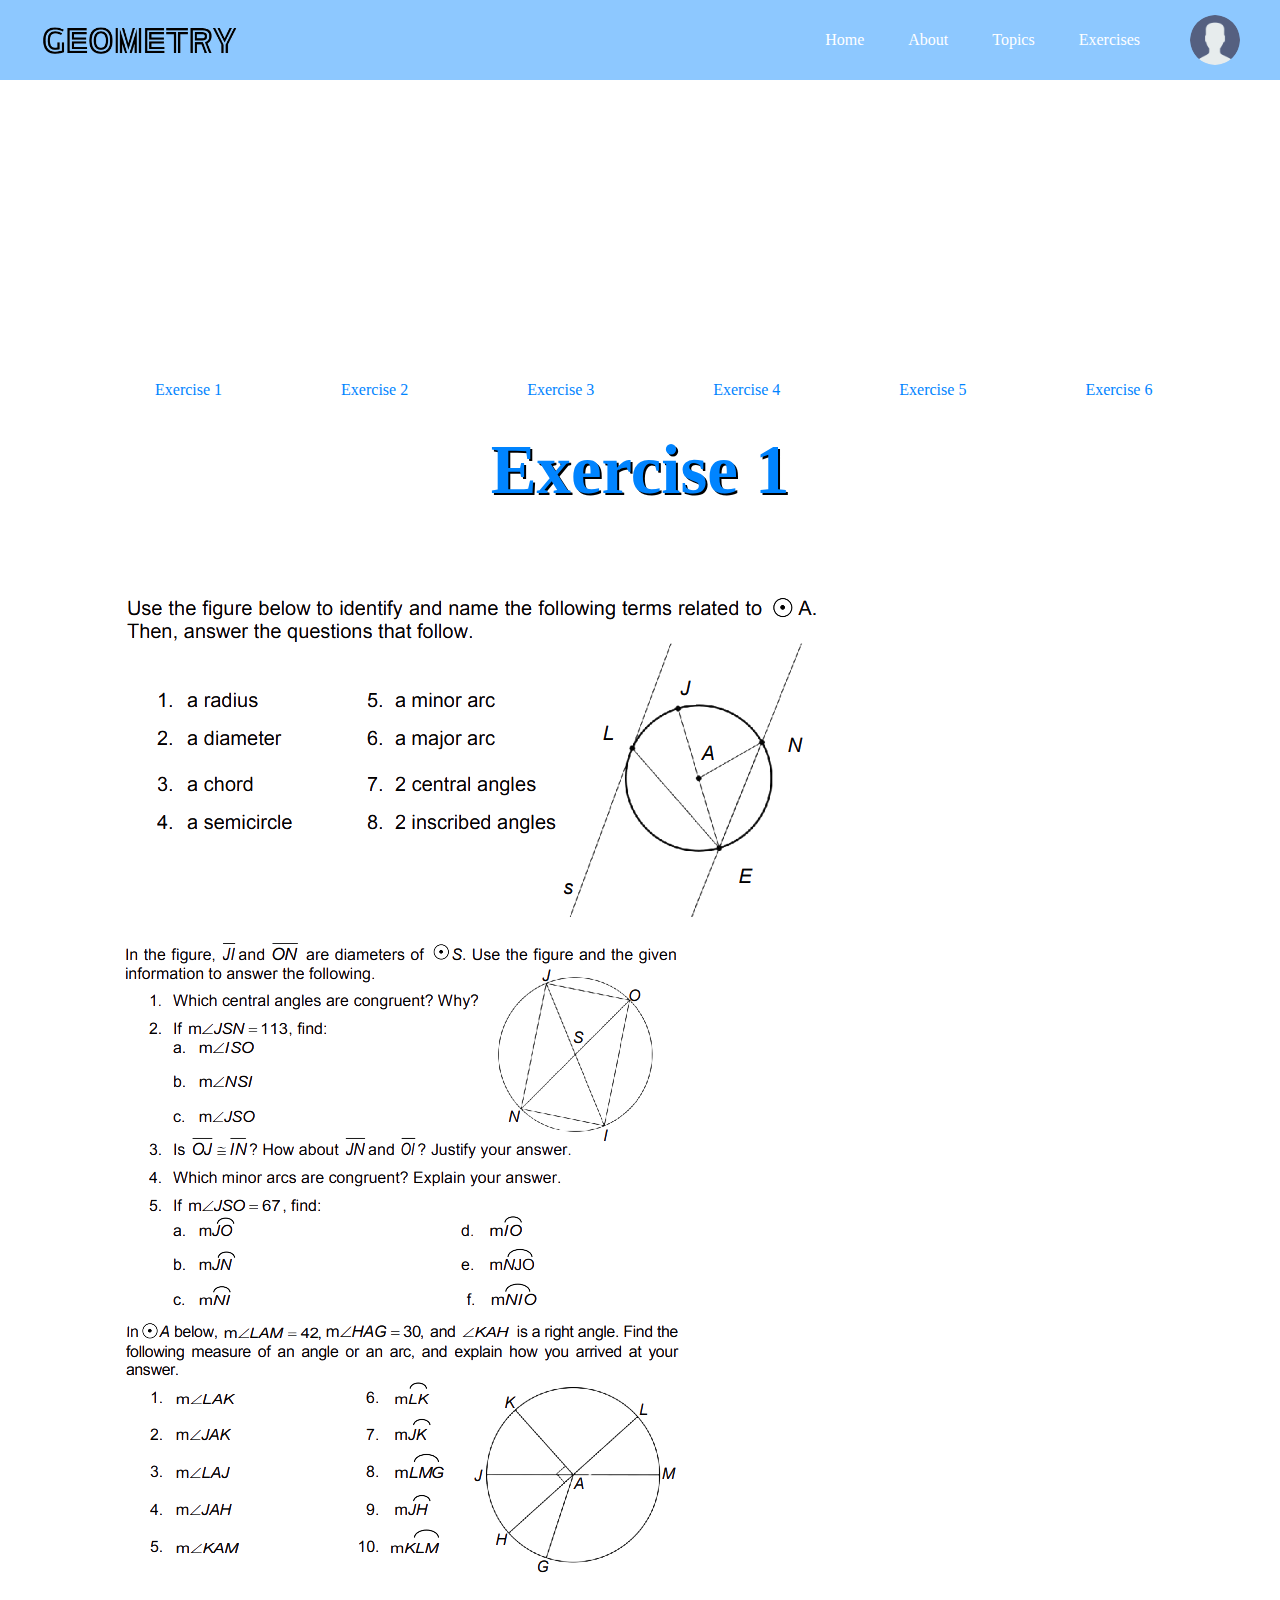
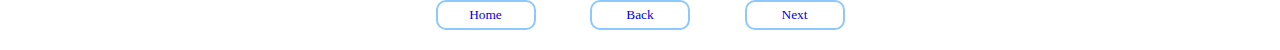
<file: exercise1.html>
<!DOCTYPE html>
<html lang="en">
<head>
    <meta charset="UTF-8">
    <meta name="viewport" content="width=device-width, initial-scale=1.0">
    <title>Exercise 1</title>
    <link rel="icon" href="topic.png">
    <link rel="stylesheet" href="exercise_style.css">
</head>
<body>
    <header>
        <div class="hero">
            <div class="nav">
                <img src="logo_icon.png" class="logo">
                <ul>
                    <li><a href="index.html">Home</a></li>
                    <li><a href="index.html">About</a></li>
                    <li><a href="topic1.html">Topics</a></li>
                    <li><a href="exercise1.html">Exercises</a></li>
                </ul>
                
                <img src="user.png" class="user-pic" onclick="toggleMenu()">

            <div class="sub-menu-wrap" id="subMenu">
                <div class="sub-menu">
                    <div class="user-profile">
                        <img src="user.png">
                        <h3>PMJ</h3>
                    </div>
                    <hr>
                    <a href="#" class="sub-menu-link">
                        <img src="user.png">
                        <p>Edit Profile</p>
                        <span>></span>
                    </a>
                    <a href="#" class="sub-menu-link">
                        <img src="settings.png">
                        <p>Settings</p>
                        <span>></span>
                    </a>
                    <a href="index.html" class="sub-menu-link">
                        <img src="logout.png">
                        <p>Logout</p>
                        <span>></span>
                    </a>
                </div>
            </div>
            </div>
            <hr>
        </div>
    </header>
    <div class="nav2">
        <nav class="navi">
            <ul>
                <li><a href="exercise1.html">Exercise 1</a></li>
                <li><a href="exercise2.html">Exercise 2</a></li>
                <li><a href="exercise3.html">Exercise 3</a></li>
                <li><a href="exercise4.html">Exercise 4</a></li>
                <li><a href="exercise5.html">Exercise 5</a></li>
                <li><a href="exercise6.html">Exercise 6</a></li>
            </ul>
        </nav>
    </div>
    <div class="topic_title">
        <div class="container">
            <div class="topichead">
                <h1 class="button">Exercise 1</h1>
            </div>
        </div>
    </div>
    <div class="exercise-one">
        <div class="container">
            <div class="exercise-one_text">
                <img src="part1.png" alt="">
                <img src="prt2.png" alt="">
                <img src="part3.png" alt="">
            </div>
        </div>
    </div>
    <p class="p1">
        <button><a href="home.html">Home</a></button>
        <button><a href="topic6.html">Back</a></button>
        <button><a href="exercise2.html">Next</a></button>
    </p>

    <script>
        let subMenu = document.getElementById("subMenu");
        function toggleMenu() {
            subMenu.classList.toggle("open-menu");
        }
    </script>
    <script>
        const button = document.querySelector(".button");
        button.addEventListener("click", (e) => {
            e.preventDefault();
            button.classList.add("animate");

            setTimeout(() => {
                button.classList.remove("animate");
            },600)
        });
    </script>
</body>
</html>
</file>
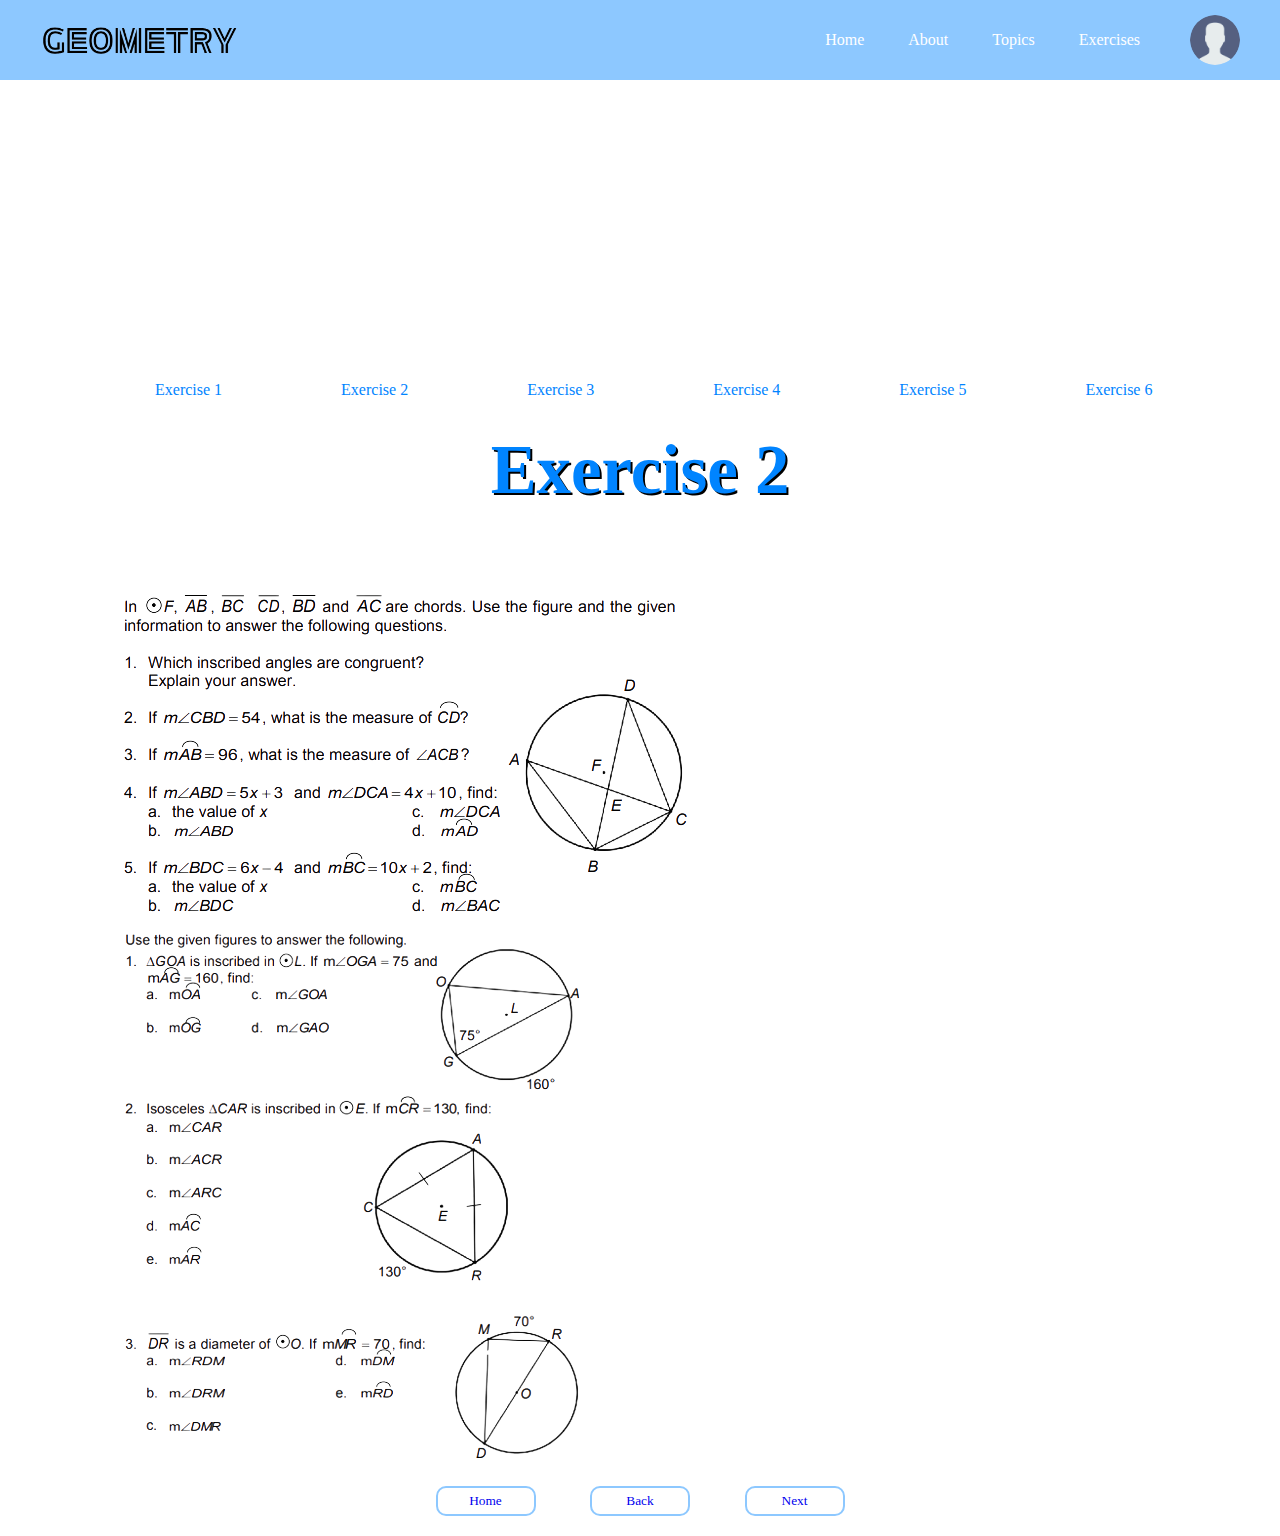
<file: exercise2.html>
<!DOCTYPE html>
<html lang="en">
<head>
    <meta charset="UTF-8">
    <meta name="viewport" content="width=device-width, initial-scale=1.0">
    <title>Exercise 2</title>
    <link rel="icon" href="topic.png">
    <link rel="stylesheet" href="exercise_style.css">
</head>
<body>
    <header>
        <div class="hero">
            <div class="nav">
                <img src="logo_icon.png" class="logo">
                <ul>
                    <li><a href="home.html">Home</a></li>
                    <li><a href="home.html">About</a></li>
                    <li><a href="topic1.html">Topics</a></li>
                    <li><a href="exercise1.html">Exercises</a></li>
                </ul>
                
                <img src="user.png" class="user-pic" onclick="toggleMenu()">

            <div class="sub-menu-wrap" id="subMenu">
                <div class="sub-menu">
                    <div class="user-profile">
                        <img src="user.png">
                        <h3>PMJ</h3>
                    </div>
                    <hr>
                    <a href="#" class="sub-menu-link">
                        <img src="user.png">
                        <p>Edit Profile</p>
                        <span>></span>
                    </a>
                    <a href="#" class="sub-menu-link">
                        <img src="settings.png">
                        <p>Settings</p>
                        <span>></span>
                    </a>
                    <a href="index.html" class="sub-menu-link">
                        <img src="logout.png">
                        <p>Logout</p>
                        <span>></span>
                    </a>
                </div>
            </div>
            </div>
            <hr>
        </div>
    </header>
    <div class="nav2">
        <nav class="navi">
            <ul>
                <li><a href="exercise1.html">Exercise 1</a></li>
                <li><a href="exercise2.html">Exercise 2</a></li>
                <li><a href="exercise3.html">Exercise 3</a></li>
                <li><a href="exercise4.html">Exercise 4</a></li>
                <li><a href="exercise5.html">Exercise 5</a></li>
                <li><a href="exercise6.html">Exercise 6</a></li>
            </ul>
        </nav>
    </div>
    <div class="topic_title">
        <div class="container">
            <div class="topichead">
                <h1 class="button">Exercise 2</h1>
            </div>
        </div>
    </div>
    <div class="exercise-one">
        <div class="container">
            <div class="exercise-one_text">
                <img src="e2.1.png" alt="">
                <img src="e2.2.png" alt="">
            </div>
        </div>
    </div>
    <p class="p1">
        <button><a href="home.html">Home</a></button>
        <button><a href="exercise1.html">Back</a></button>
        <button><a href="exercise3.html">Next</a></button>
    </p>
    <script>
        const button = document.querySelector(".button");
        button.addEventListener("click", (e) => {
            e.preventDefault();
            button.classList.add("animate");

            setTimeout(() => {
                button.classList.remove("animate");
            },600)
        });
    </script>
    <script>
        let subMenu = document.getElementById("subMenu");
        function toggleMenu() {
            subMenu.classList.toggle("open-menu");
        }
    </script>
</body>
</html>
</file>
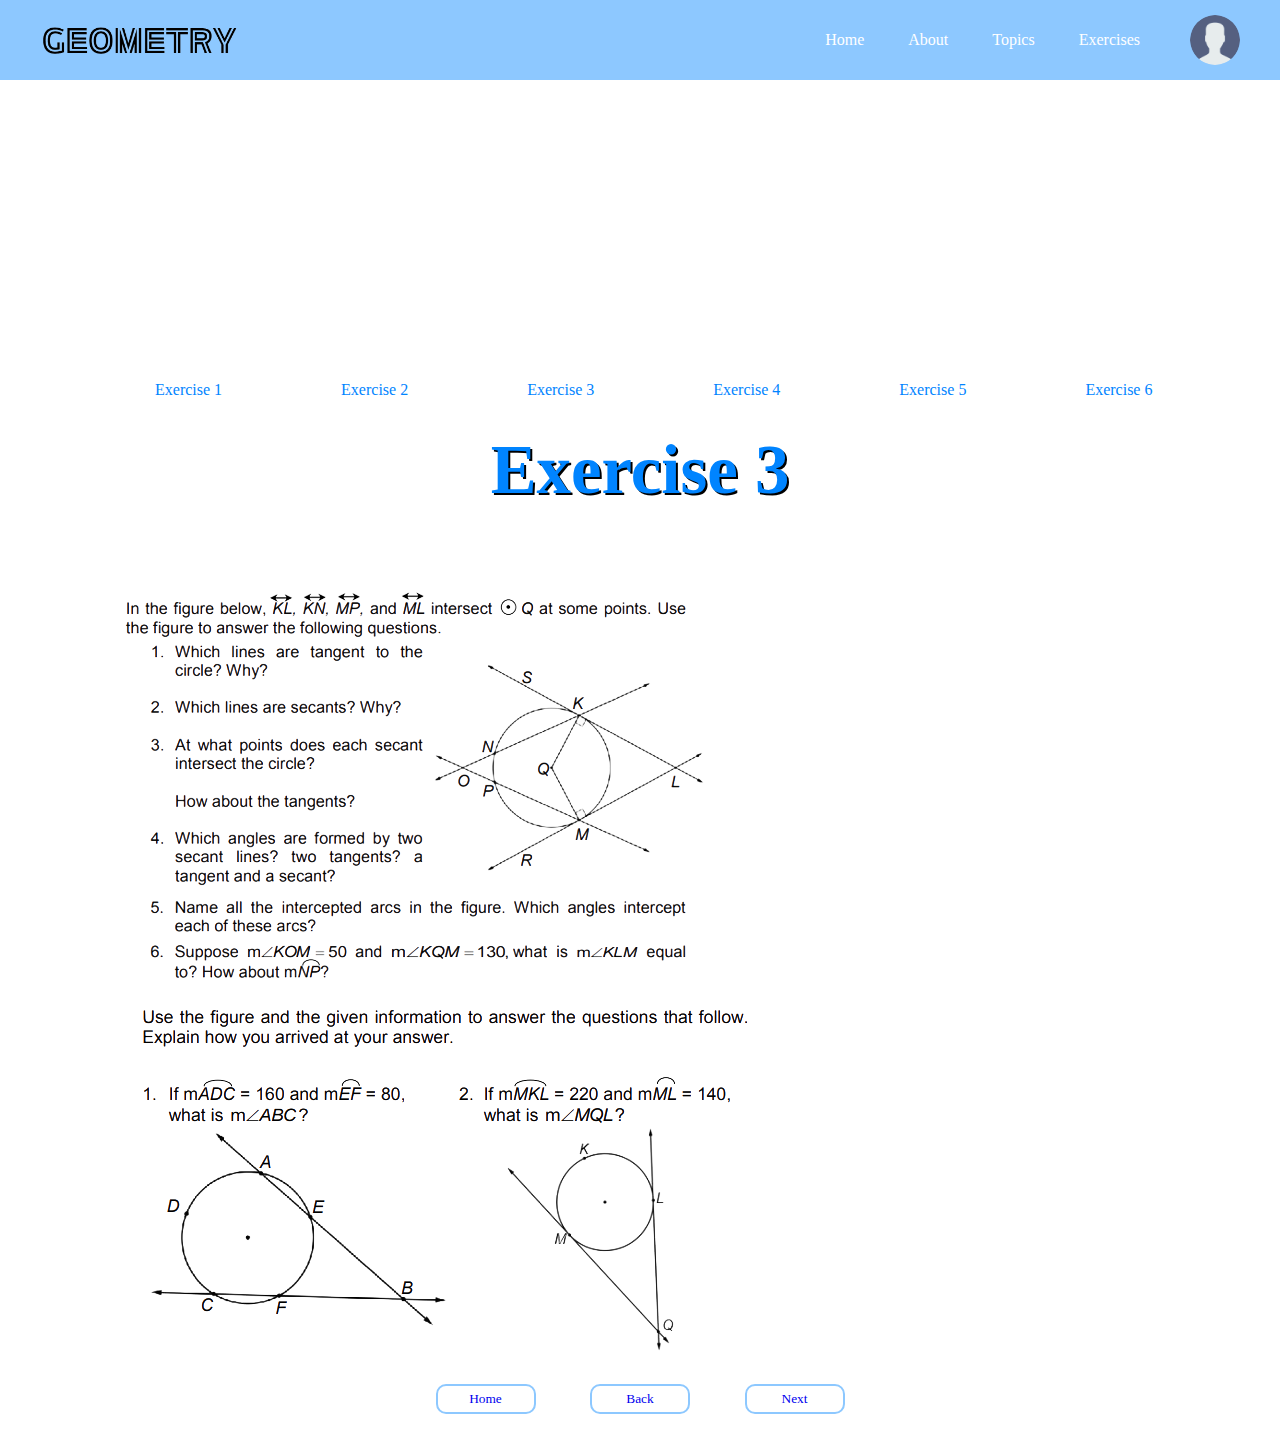
<file: exercise3.html>
<!DOCTYPE html>
<html lang="en">
<head>
    <meta charset="UTF-8">
    <meta name="viewport" content="width=device-width, initial-scale=1.0">
    <title>Exercise 3</title>
    <link rel="icon" href="topic.png">
    <link rel="stylesheet" href="exercise_style.css">
</head>
<body>
    <header>
        <div class="hero">
            <div class="nav">
                <img src="logo_icon.png" class="logo">
                <ul>
                    <li><a href="home.html">Home</a></li>
                    <li><a href="home.html">About</a></li>
                    <li><a href="topic1.html">Topics</a></li>
                    <li><a href="exercise1.html">Exercises</a></li>
                </ul>
                
                <img src="user.png" class="user-pic" onclick="toggleMenu()">

            <div class="sub-menu-wrap" id="subMenu">
                <div class="sub-menu">
                    <div class="user-profile">
                        <img src="user.png">
                        <h3>PMJ</h3>
                    </div>
                    <hr>
                    <a href="#" class="sub-menu-link">
                        <img src="user.png">
                        <p>Edit Profile</p>
                        <span>></span>
                    </a>
                    <a href="#" class="sub-menu-link">
                        <img src="settings.png">
                        <p>Settings</p>
                        <span>></span>
                    </a>
                    <a href="index.html" class="sub-menu-link">
                        <img src="logout.png">
                        <p>Logout</p>
                        <span>></span>
                    </a>
                </div>
            </div>
            </div>
            <hr>
        </div>
    </header>
    <div class="nav2">
        <nav class="navi">
            <ul>
                <li><a href="exercise1.html">Exercise 1</a></li>
                <li><a href="exercise2.html">Exercise 2</a></li>
                <li><a href="exercise3.html">Exercise 3</a></li>
                <li><a href="exercise4.html">Exercise 4</a></li>
                <li><a href="exercise5.html">Exercise 5</a></li>
                <li><a href="exercise6.html">Exercise 6</a></li>
            </ul>
        </nav>
    </div>
    <div class="topic_title">
        <div class="container">
            <div class="topichead">
                <h1 class="button">Exercise 3</h1>
            </div>
        </div>
    </div>
    <div class="exercise-one">
        <div class="container">
            <div class="exercise-one_text">
                <img src="e3.1.png" alt="">
                <img src="e3.2.png" alt="">
            </div>
        </div>
    </div>
    <p class="p1">
        <button><a href="home.html">Home</a></button>
        <button><a href="exercise2.html">Back</a></button>
        <button><a href="exercise4.html">Next</a></button>
    </p>
    <script>
        const button = document.querySelector(".button");
        button.addEventListener("click", (e) => {
            e.preventDefault();
            button.classList.add("animate");

            setTimeout(() => {
                button.classList.remove("animate");
            },600)
        });
    </script>
    <script>
        let subMenu = document.getElementById("subMenu");
        function toggleMenu() {
            subMenu.classList.toggle("open-menu");
        }
    </script>
</body>
</html>
</file>
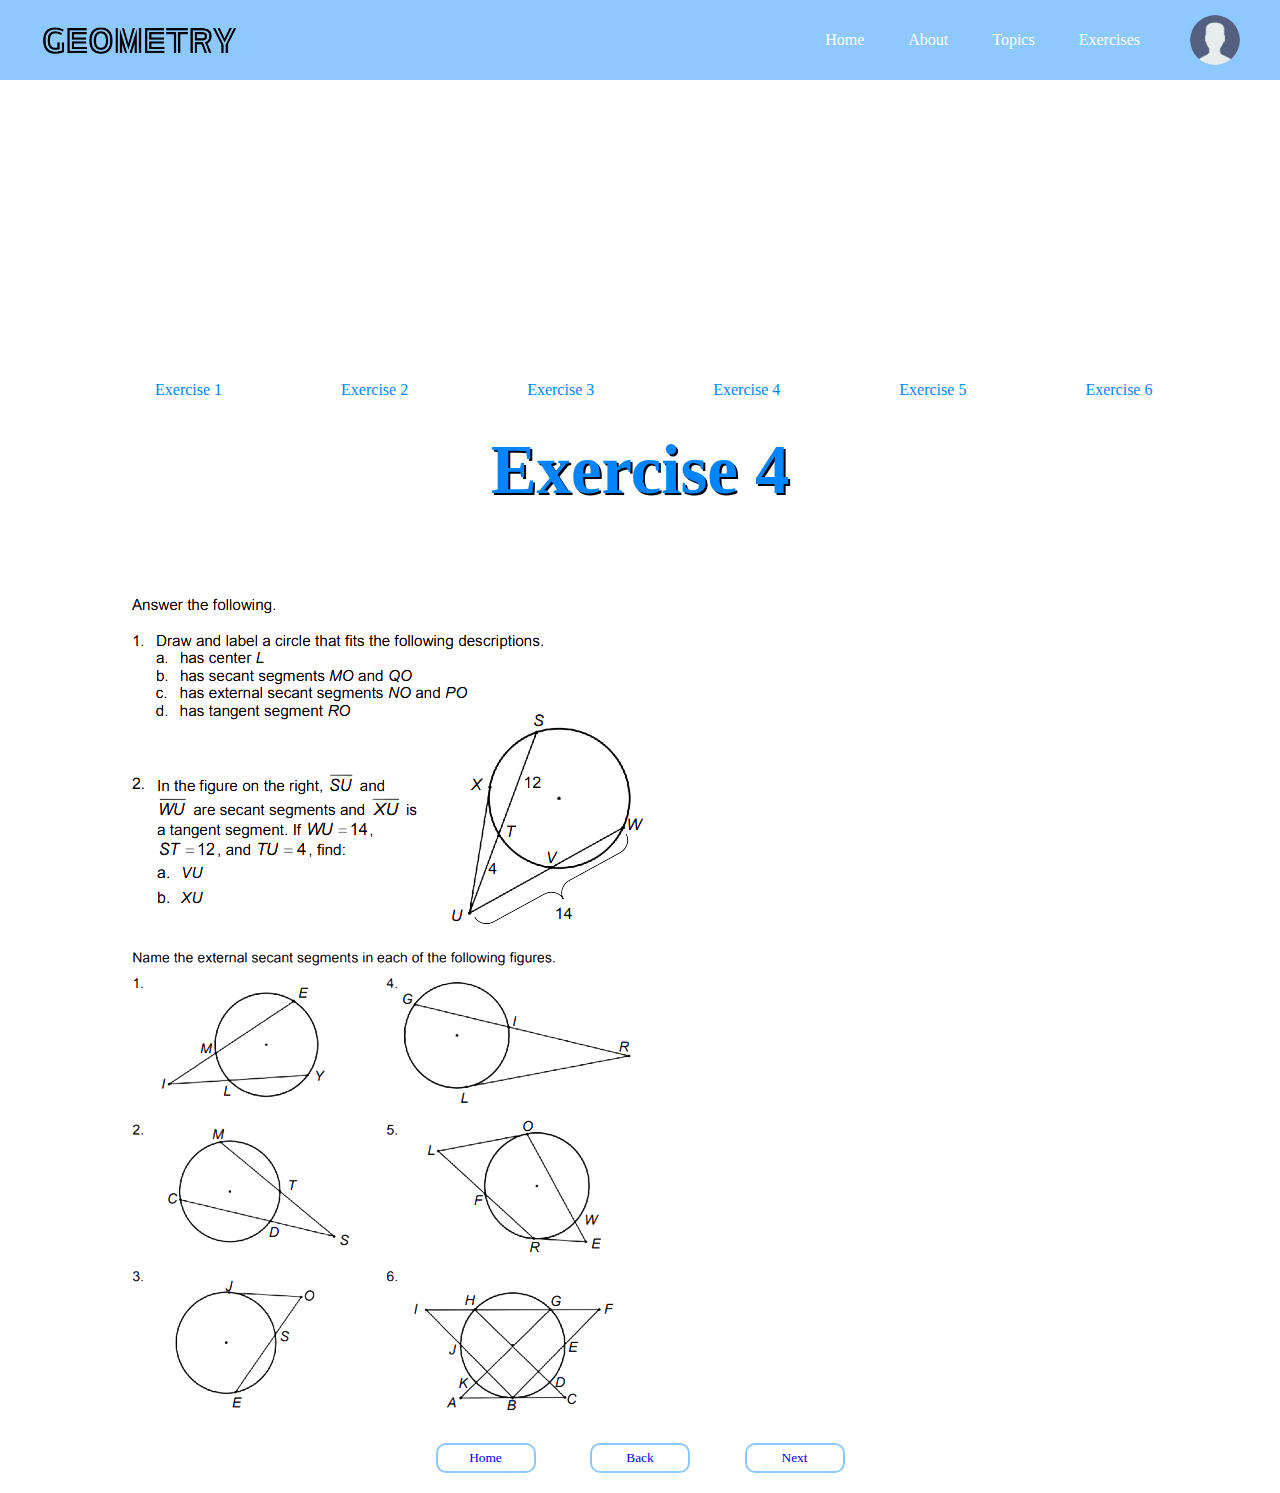
<file: exercise4.html>
<!DOCTYPE html>
<html lang="en">
<head>
    <meta charset="UTF-8">
    <meta name="viewport" content="width=device-width, initial-scale=1.0">
    <title>Exercise 4</title>
    <link rel="icon" href="topic.png">
    <link rel="stylesheet" href="exercise_style.css">
</head>
<body>
    <header>
        <div class="hero">
            <div class="nav">
                <img src="logo_icon.png" class="logo">
                <ul>
                    <li><a href="home.html">Home</a></li>
                    <li><a href="home.html">About</a></li>
                    <li><a href="topic1.html">Topics</a></li>
                    <li><a href="exercise1.html">Exercises</a></li>
                </ul>
                
                <img src="user.png" class="user-pic" onclick="toggleMenu()">

            <div class="sub-menu-wrap" id="subMenu">
                <div class="sub-menu">
                    <div class="user-profile">
                        <img src="user.png">
                        <h3>PMJ</h3>
                    </div>
                    <hr>
                    <a href="#" class="sub-menu-link">
                        <img src="user.png">
                        <p>Edit Profile</p>
                        <span>></span>
                    </a>
                    <a href="#" class="sub-menu-link">
                        <img src="settings.png">
                        <p>Settings</p>
                        <span>></span>
                    </a>
                    <a href="index.html" class="sub-menu-link">
                        <img src="logout.png">
                        <p>Logout</p>
                        <span>></span>
                    </a>
                </div>
            </div>
            </div>
            <hr>
        </div>
    </header>
    <div class="nav2">
        <nav class="navi">
            <ul>
                <li><a href="exercise1.html">Exercise 1</a></li>
                <li><a href="exercise2.html">Exercise 2</a></li>
                <li><a href="exercise3.html">Exercise 3</a></li>
                <li><a href="exercise4.html">Exercise 4</a></li>
                <li><a href="exercise5.html">Exercise 5</a></li>
                <li><a href="exercise6.html">Exercise 6</a></li>
            </ul>
        </nav>
    </div>
    <div class="topic_title">
        <div class="container">
            <div class="topichead">
                <h1 class="button">Exercise 4</h1>
            </div>
        </div>
    </div>
    <div class="exercise-one">
        <div class="container">
            <div class="exercise-one_text">
                <img src="e4.1.png" alt="">
                <img src="e4.2.png" alt="">
            </div>
        </div>
    </div>
    <p class="p1">
        <button><a href="home.html">Home</a></button>
        <button><a href="exercise3.html">Back</a></button>
        <button><a href="exercise5.html">Next</a></button>
    </p>
    <script>
        const button = document.querySelector(".button");
        button.addEventListener("click", (e) => {
            e.preventDefault();
            button.classList.add("animate");

            setTimeout(() => {
                button.classList.remove("animate");
            },600)
        });
    </script>
    <script>
        let subMenu = document.getElementById("subMenu");
        function toggleMenu() {
            subMenu.classList.toggle("open-menu");
        }
    </script>
</body>
</html>
</file>
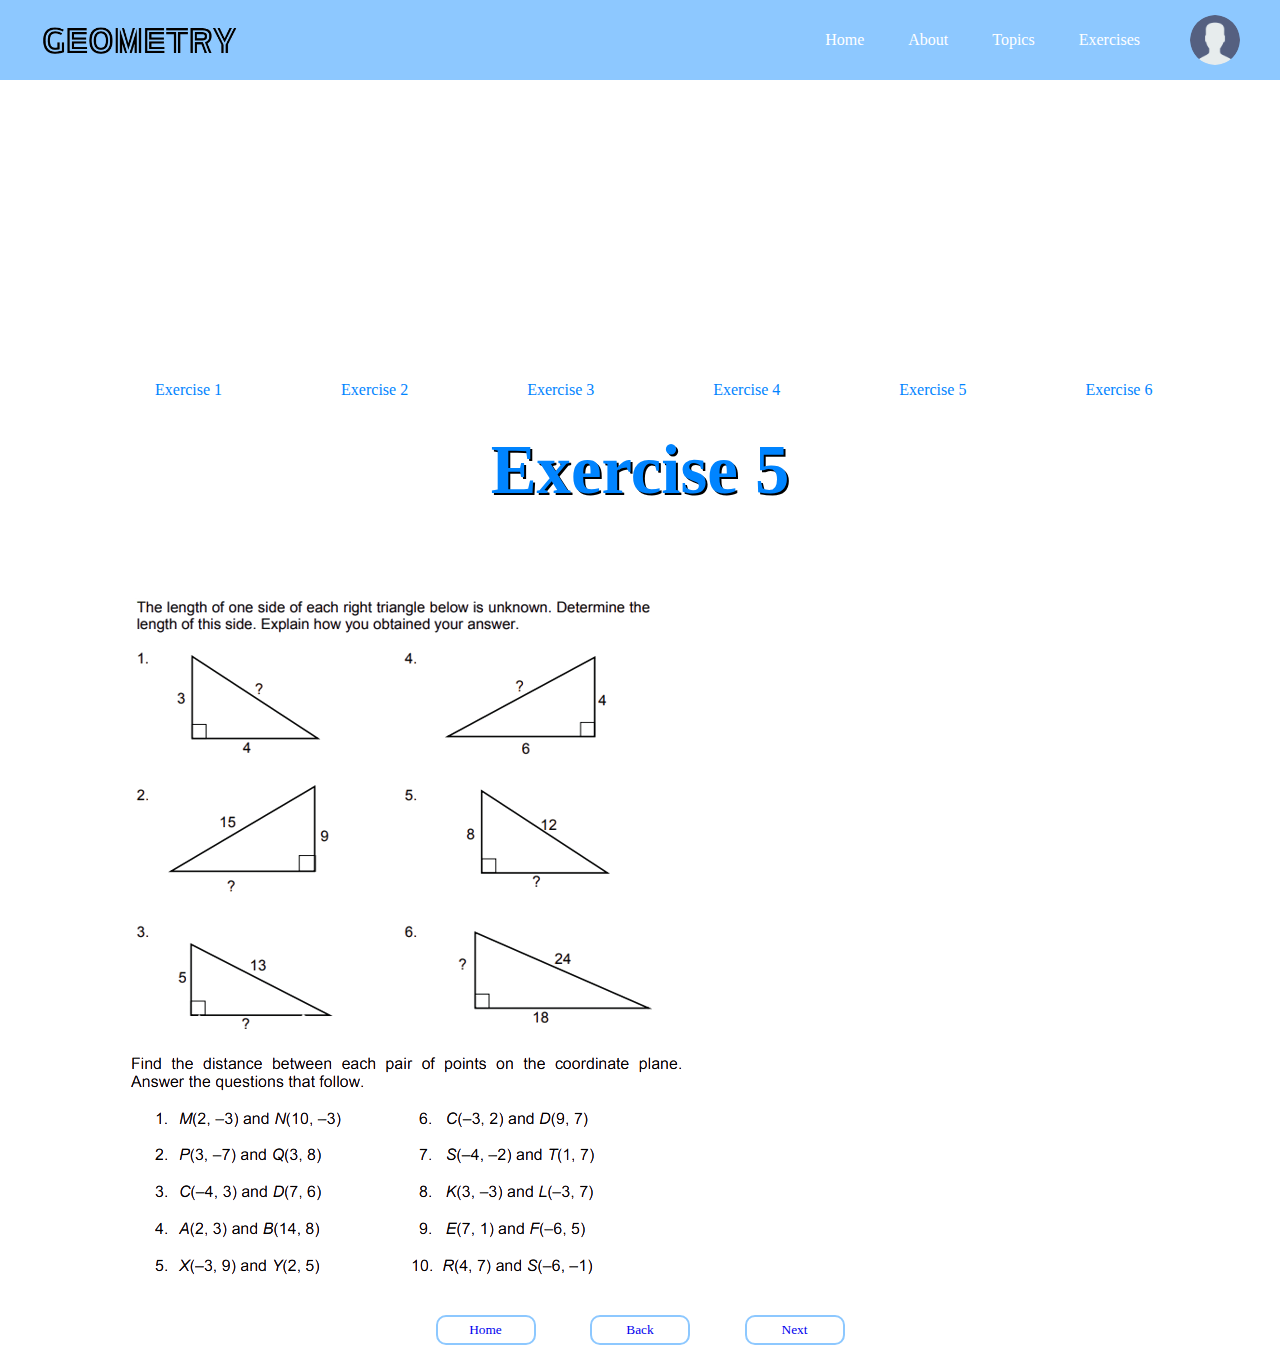
<file: exercise5.html>
<!DOCTYPE html>
<html lang="en">
<head>
    <meta charset="UTF-8">
    <meta name="viewport" content="width=device-width, initial-scale=1.0">
    <title>Exercise 5</title>
    <link rel="icon" href="topic.png">
    <link rel="stylesheet" href="exercise_style.css">
</head>
<body>
    <header>
        <div class="hero">
            <div class="nav">
                <img src="logo_icon.png" class="logo">
                <ul>
                    <li><a href="home.html">Home</a></li>
                    <li><a href="home.html">About</a></li>
                    <li><a href="topic1.html">Topics</a></li>
                    <li><a href="exercise1.html">Exercises</a></li>
                </ul>
                
                <img src="user.png" class="user-pic" onclick="toggleMenu()">

            <div class="sub-menu-wrap" id="subMenu">
                <div class="sub-menu">
                    <div class="user-profile">
                        <img src="user.png">
                        <h3>PMJ</h3>
                    </div>
                    <hr>
                    <a href="#" class="sub-menu-link">
                        <img src="user.png">
                        <p>Edit Profile</p>
                        <span>></span>
                    </a>
                    <a href="#" class="sub-menu-link">
                        <img src="settings.png">
                        <p>Settings</p>
                        <span>></span>
                    </a>
                    <a href="index.html" class="sub-menu-link">
                        <img src="logout.png">
                        <p>Logout</p>
                        <span>></span>
                    </a>
                </div>
            </div>
            </div>
            <hr>
        </div>
    </header>
    <div class="nav2">
        <nav class="navi">
            <ul>
                <li><a href="exercise1.html">Exercise 1</a></li>
                <li><a href="exercise2.html">Exercise 2</a></li>
                <li><a href="exercise3.html">Exercise 3</a></li>
                <li><a href="exercise4.html">Exercise 4</a></li>
                <li><a href="exercise5.html">Exercise 5</a></li>
                <li><a href="exercise6.html">Exercise 6</a></li>
            </ul>
        </nav>
    </div>
    <div class="topic_title">
        <div class="container">
            <div class="topichead">
                <h1 class="button">Exercise 5</h1>
            </div>
        </div>
    </div>
    <div class="exercise-one">
        <div class="container">
            <div class="exercise-one_text">
                <img src="e5.1.png" alt="">
                <img src="e5.2.png" alt="">
            </div>
        </div>
    </div>
    <p class="p1">
        <button><a href="home.html">Home</a></button>
        <button><a href="exercise4.html">Back</a></button>
        <button><a href="exercise6.html">Next</a></button>
    </p>
    <script>
        const button = document.querySelector(".button");
        button.addEventListener("click", (e) => {
            e.preventDefault();
            button.classList.add("animate");

            setTimeout(() => {
                button.classList.remove("animate");
            },600)
        });
    </script>
    <script>
        let subMenu = document.getElementById("subMenu");
        function toggleMenu() {
            subMenu.classList.toggle("open-menu");
        }
    </script>
</body>
</html>
</file>
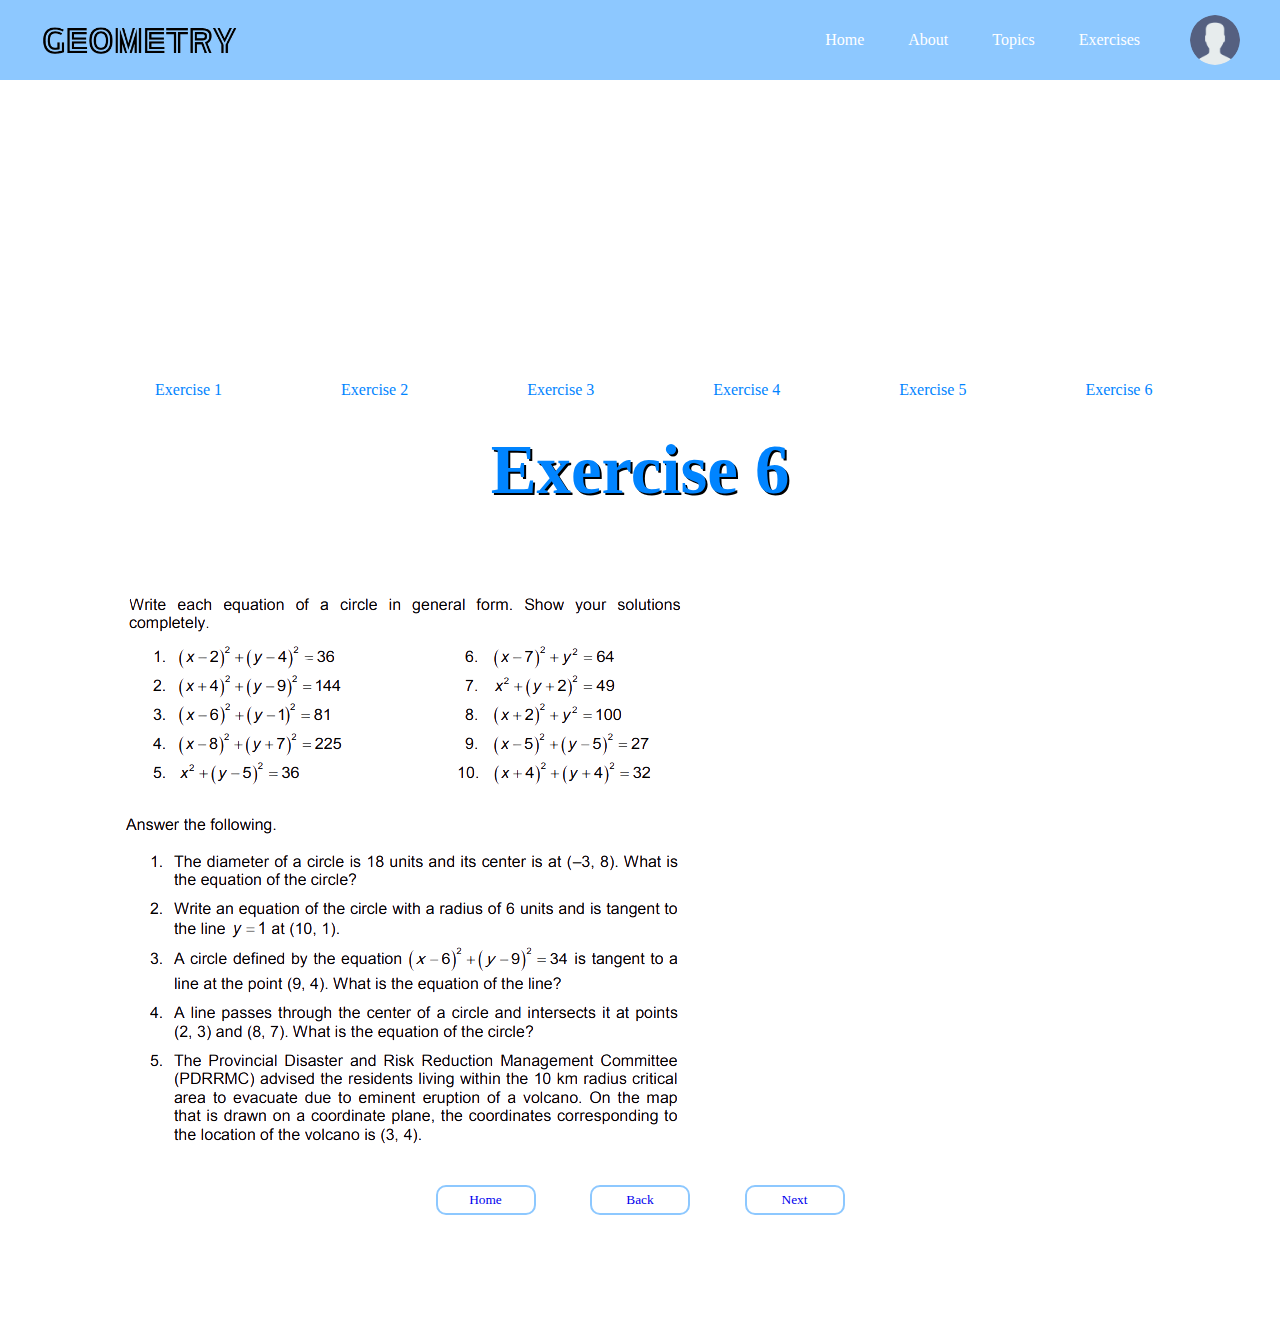
<file: exercise6.html>
<!DOCTYPE html>
<html lang="en">
<head>
    <meta charset="UTF-8">
    <meta name="viewport" content="width=device-width, initial-scale=1.0">
    <title>Exercise 6</title>
    <link rel="icon" href="topic.png">
    <link rel="stylesheet" href="exercise_style.css">
</head>
<body>
    <header>
        <div class="hero">
            <div class="nav">
                <img src="logo_icon.png" class="logo">
                <ul>
                    <li><a href="home.html">Home</a></li>
                    <li><a href="home.html">About</a></li>
                    <li><a href="topic1.html">Topics</a></li>
                    <li><a href="exercise1.html">Exercises</a></li>
                </ul>
                
                <img src="user.png" class="user-pic" onclick="toggleMenu()">

            <div class="sub-menu-wrap" id="subMenu">
                <div class="sub-menu">
                    <div class="user-profile">
                        <img src="user.png">
                        <h3>PMJ</h3>
                    </div>
                    <hr>
                    <a href="#" class="sub-menu-link">
                        <img src="user.png">
                        <p>Edit Profile</p>
                        <span>></span>
                    </a>
                    <a href="#" class="sub-menu-link">
                        <img src="settings.png">
                        <p>Settings</p>
                        <span>></span>
                    </a>
                    <a href="index.html" class="sub-menu-link">
                        <img src="logout.png">
                        <p>Logout</p>
                        <span>></span>
                    </a>
                </div>
            </div>
            </div>
            <hr>
        </div>
    </header>
    <div class="nav2">
        <nav class="navi">
            <ul>
                <li><a href="exercise1.html">Exercise 1</a></li>
                <li><a href="exercise2.html">Exercise 2</a></li>
                <li><a href="exercise3.html">Exercise 3</a></li>
                <li><a href="exercise4.html">Exercise 4</a></li>
                <li><a href="exercise5.html">Exercise 5</a></li>
                <li><a href="exercise6.html">Exercise 6</a></li>
            </ul>
        </nav>
    </div>
    <div class="topic_title">
        <div class="container">
            <div class="topichead">
                <h1 class="button">Exercise 6</h1>
            </div>
        </div>
    </div>
    <div class="exercise-one">
        <div class="container">
            <div class="exercise-one_text">
                <img src="e6.2.png" alt="">
                <img src="e6.3.png" alt="">
            </div>
        </div>
    </div>
    <p class="p1">
        <button><a href="home.html">Home</a></button>
        <button><a href="exercise5.html">Back</a></button>
        <button><a href="home.html">Next</a></button>
    </p>
    <script>
        const button = document.querySelector(".button");
        button.addEventListener("click", (e) => {
            e.preventDefault();
            button.classList.add("animate");

            setTimeout(() => {
                button.classList.remove("animate");
            },600)
        });
    </script>
    <script>
        let subMenu = document.getElementById("subMenu");
        function toggleMenu() {
            subMenu.classList.toggle("open-menu");
        }
    </script>
</body>
</html>
</file>
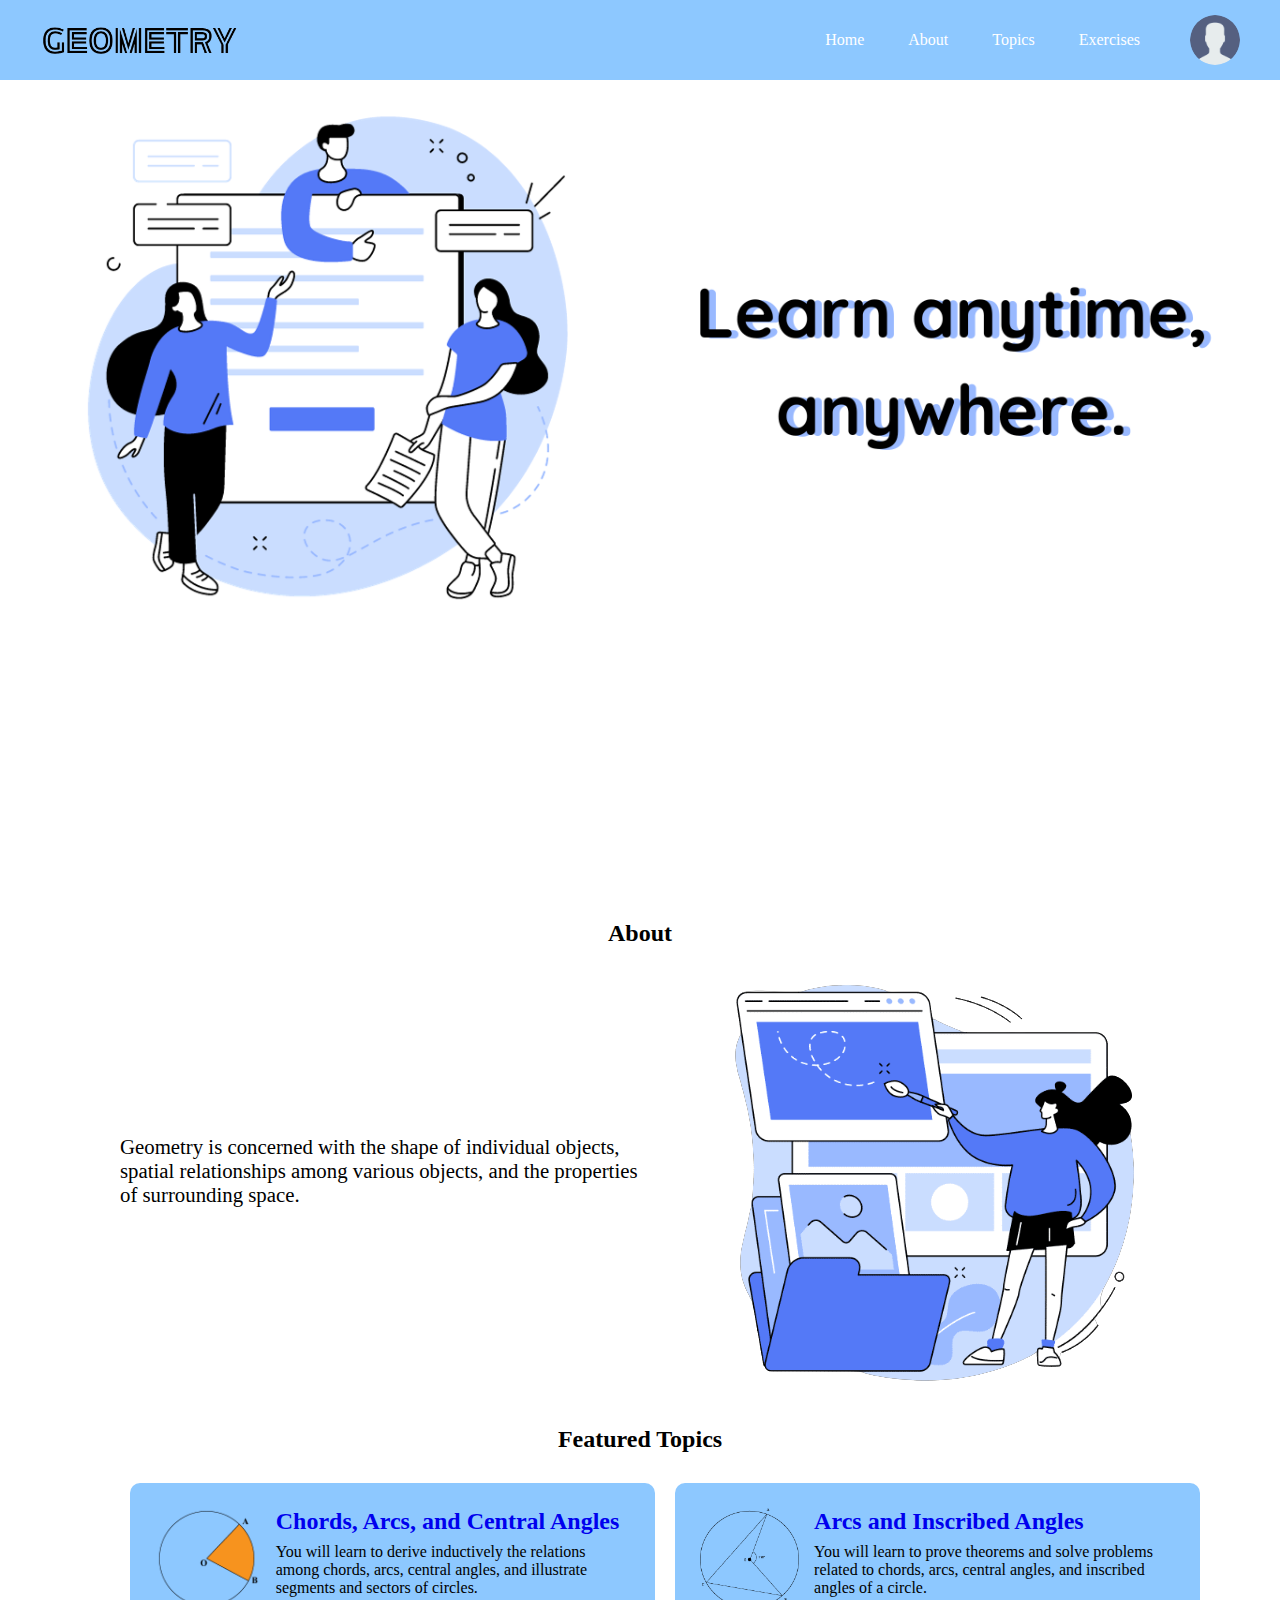
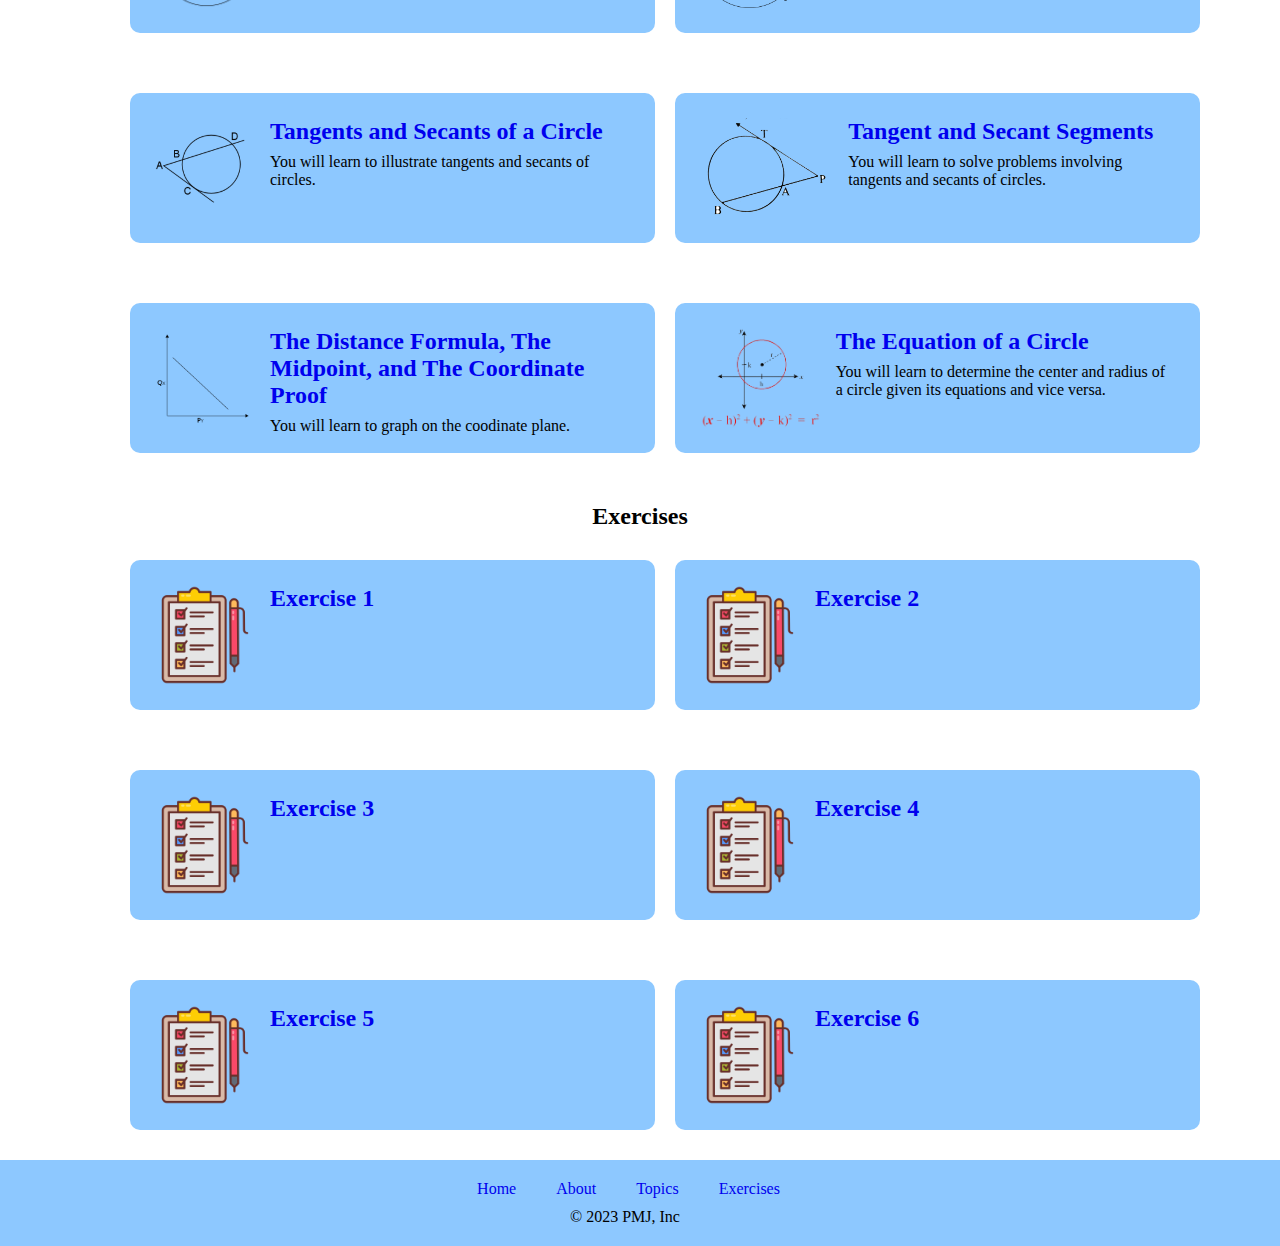
<file: home.html>
<!DOCTYPE html>
<html lang="en">
<head>
    <meta charset="UTF-8">
    <meta name="viewport" content="width=device-width, initial-scale=1.0">
    <title>Home</title>
    <link rel="stylesheet" href="home.css">
    <link rel="icon" href="topic.png">
</head>
<body>
    <div class="hero">
        <nav>
            <img src="logo_icon.png" class="logo">
            <ul>
                <li><a href="home.html">Home</a></li>
                <li><a href="#about">About</a></li>
                <li><a href="#topics">Topics</a></li>
                <li><a href="#exercises">Exercises</a></li>
            </ul>
            <img src="user.png" class="user-pic" onclick="toggleMenu()">

            <div class="sub-menu-wrap" id="subMenu">
                <div class="sub-menu">
                    <div class="user-profile">
                        <img src="user.png">
                        <h3>PMJ</h3>
                    </div>
                    <hr>
                    <a href="#" class="sub-menu-link">
                        <img src="user.png">
                        <p>Edit Profile</p>
                        <span>></span>
                    </a>
                    <a href="#" class="sub-menu-link">
                        <img src="settings.png">
                        <p>Settings</p>
                        <span>></span>
                    </a>
                    <a href="index.html" class="sub-menu-link">
                        <img src="logout.png">
                        <p>Logout</p>
                        <span>></span>
                    </a>
                </div>
            </div>
        </nav>
        <img src="hero.png" class="body">
    </div>
    <div class="about">
        <h2 id="about">About</h2>
        <div class="container">
            <div class="about-text">
                <p>Geometry is concerned with the shape of individual objects, spatial relationships among various objects, and the properties of surrounding space.</p>
            </div>
            <img src="about.png" alt="">
        </div>
    </div>
    <div class="topic-section">
        <h2 id="topics">Featured Topics</h2>
        <div class="container">
            <div class="topic-list">
                <div class="topic-item">
                    <img src="central.png" alt="">
                    <h3><a href="topic1.html">Chords, Arcs, and Central Angles</a></h3>
                    <p>You will learn to derive inductively the relations among chords, arcs, central angles, and illustrate segments and sectors of circles.</p>
                </div>
                <div class="topic-item">
                    <img src="inscribed.png" alt="">
                    <h3 class="arcs"><a href="topic2.html">Arcs and Inscribed Angles</a></h3>
                    <p>You will learn to prove theorems and solve problems related to chords, arcs, central angles, and inscribed angles of a circle.</p>
                </div>
            </div>
        </div>
        <div class="container">
            <div class="topic-list">
                <div class="topic-item">
                    <img src="tansec.png" alt="">
                    <h3><a href="topic3.html">Tangents and Secants of a Circle</a></h3>
                    <p>You will learn to illustrate tangents and secants of circles.</p>
                </div>
                <div class="topic-item">
                    <img src="segment.png" alt="">
                    <h3><a href="topic4.html">Tangent and Secant Segments</a></h3>
                    <p>You will learn to solve problems involving tangents and secants of circles.</p>
                </div>
            </div>
        </div>
        <div class="container">
            <div class="topic-list">
                <div class="topic-item">
                    <img src="coor.png" alt="">
                    <h3><a href="topic5.html">The Distance Formula, The Midpoint, and The Coordinate Proof</a></h3>
                    <p>You will learn to graph on the coodinate plane.</p>
                </div>
                <div class="topic-item">
                    <img src="equation.png" alt="">
                    <h3><a href="topic6.html">The Equation of a Circle</a></h3>
                    <p>You will learn to determine the center and radius of a circle given its equations and vice versa.</p>
                </div>
            </div>
        </div>
    </div>
    <div class="exercise-section">
        <h2 id="exercises">Exercises</h2>
        <div class="container">
            <div class="exercise-list">
                <div class="exercise-item">
                    <img src="exercise.png" alt="">
                    <h3><a href="exercise1.html">Exercise 1</a></h3>
                </div>
                <div class="exercise-item">
                    <img src="exercise.png" alt="">
                    <h3><a href="exercise2.html">Exercise 2</a></h3>
                </div>
            </div>
        </div>
        <div class="container">
            <div class="exercise-list">
                <div class="exercise-item">
                    <img src="exercise.png" alt="">
                    <h3><a href="exercise3.html">Exercise 3</a></h3>
                </div>
                <div class="exercise-item">
                    <img src="exercise.png" alt="">
                    <h3><a href="exercise4.html">Exercise 4</a></h3>
                </div>
            </div>
        </div>
        <div class="container">
            <div class="exercise-list">
                <div class="exercise-item">
                    <img src="exercise.png" alt="">
                    <h3><a href="exercise5.html">Exercise 5</a></h3>
                </div>
                <div class="exercise-item">
                    <img src="exercise.png" alt="">
                    <h3><a href="exercise6.html">Exercise 6</a></h3>
                </div>
            </div>
        </div>
    </div>
    <div class="nav">
        <div class="container">
            <footer class="foot">
                <ul>
                    <li><a href="index.html">Home</a></li>
                    <li><a href="#about">About</a></li>
                    <li><a href="#topics">Topics</a></li>
                    <li><a href="#exercises">Exercises</a></li>
                </ul>
              <p>&copy; 2023 PMJ, Inc</p>
            </footer>
          </div>
    </div>

    
    <script>
        let subMenu = document.getElementById("subMenu");
        function toggleMenu() {
            subMenu.classList.toggle("open-menu");
        }
    </script>
</body>
</html>
</file>
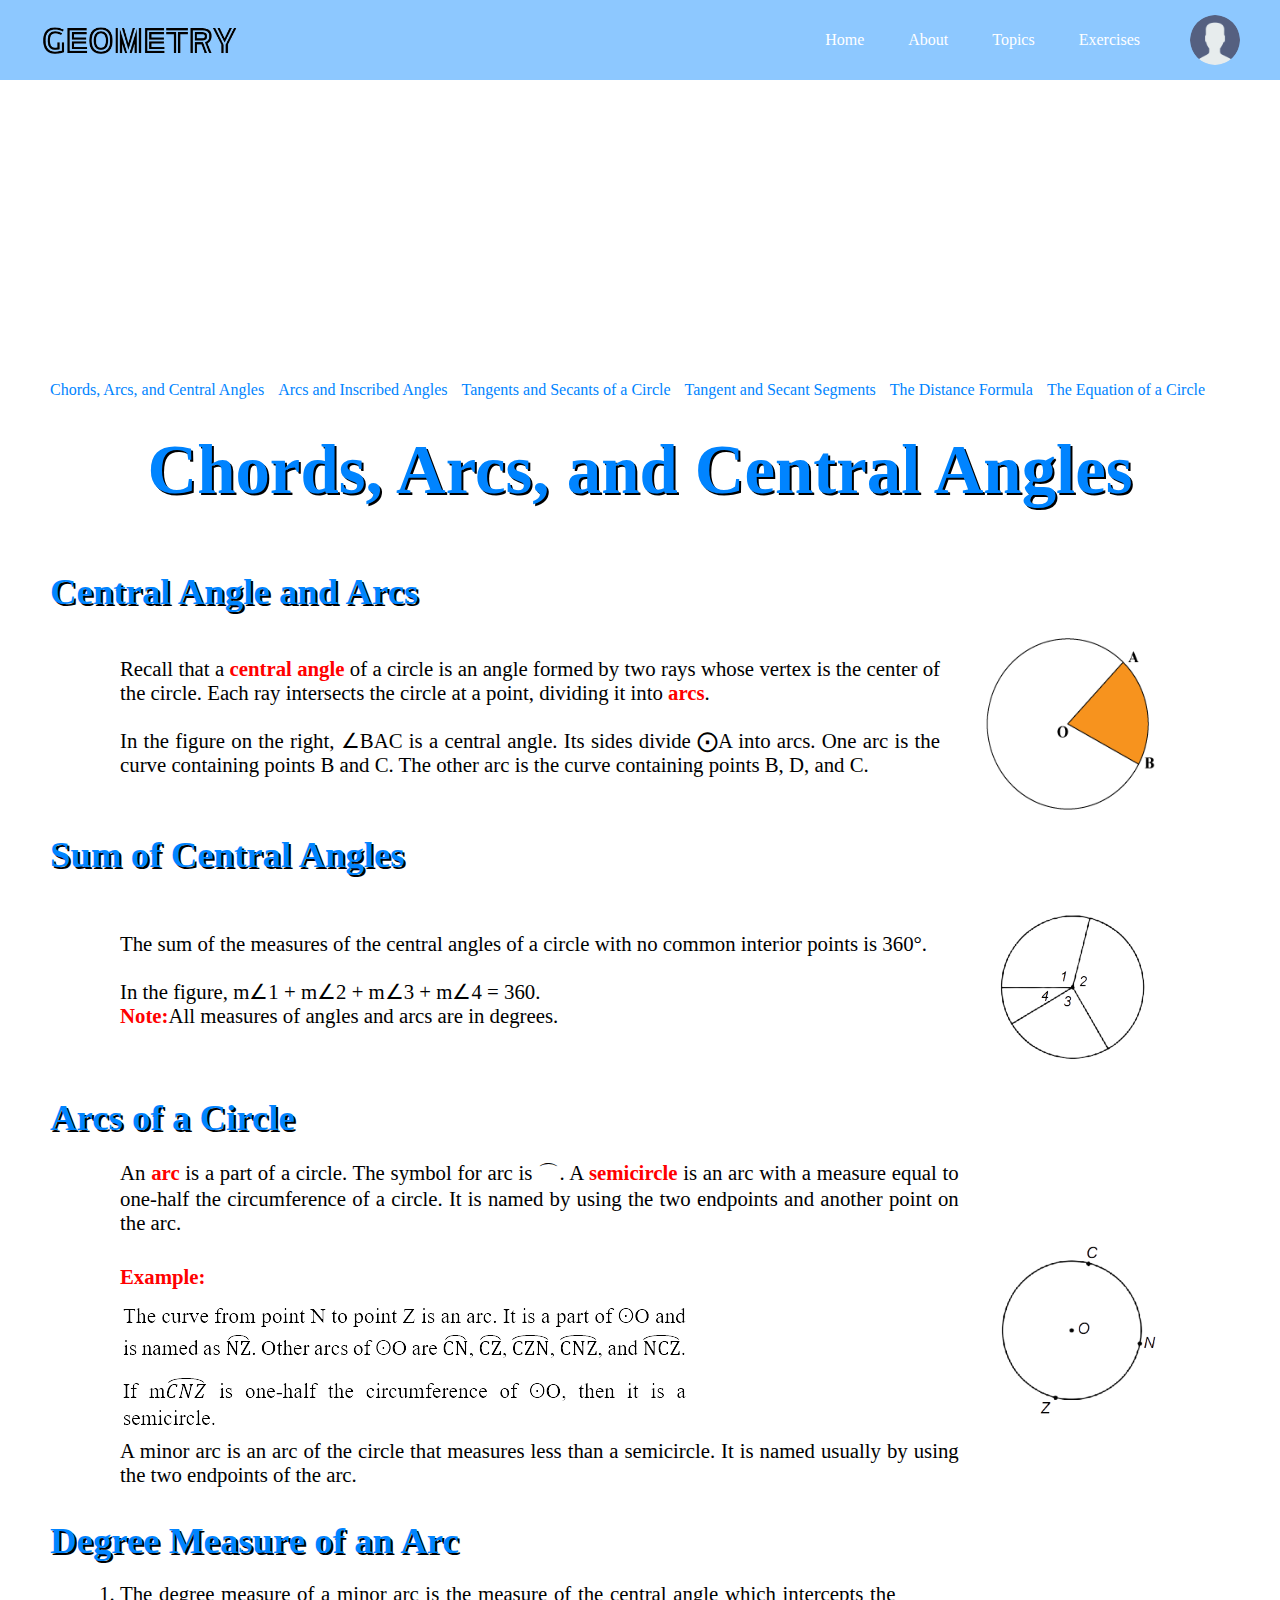
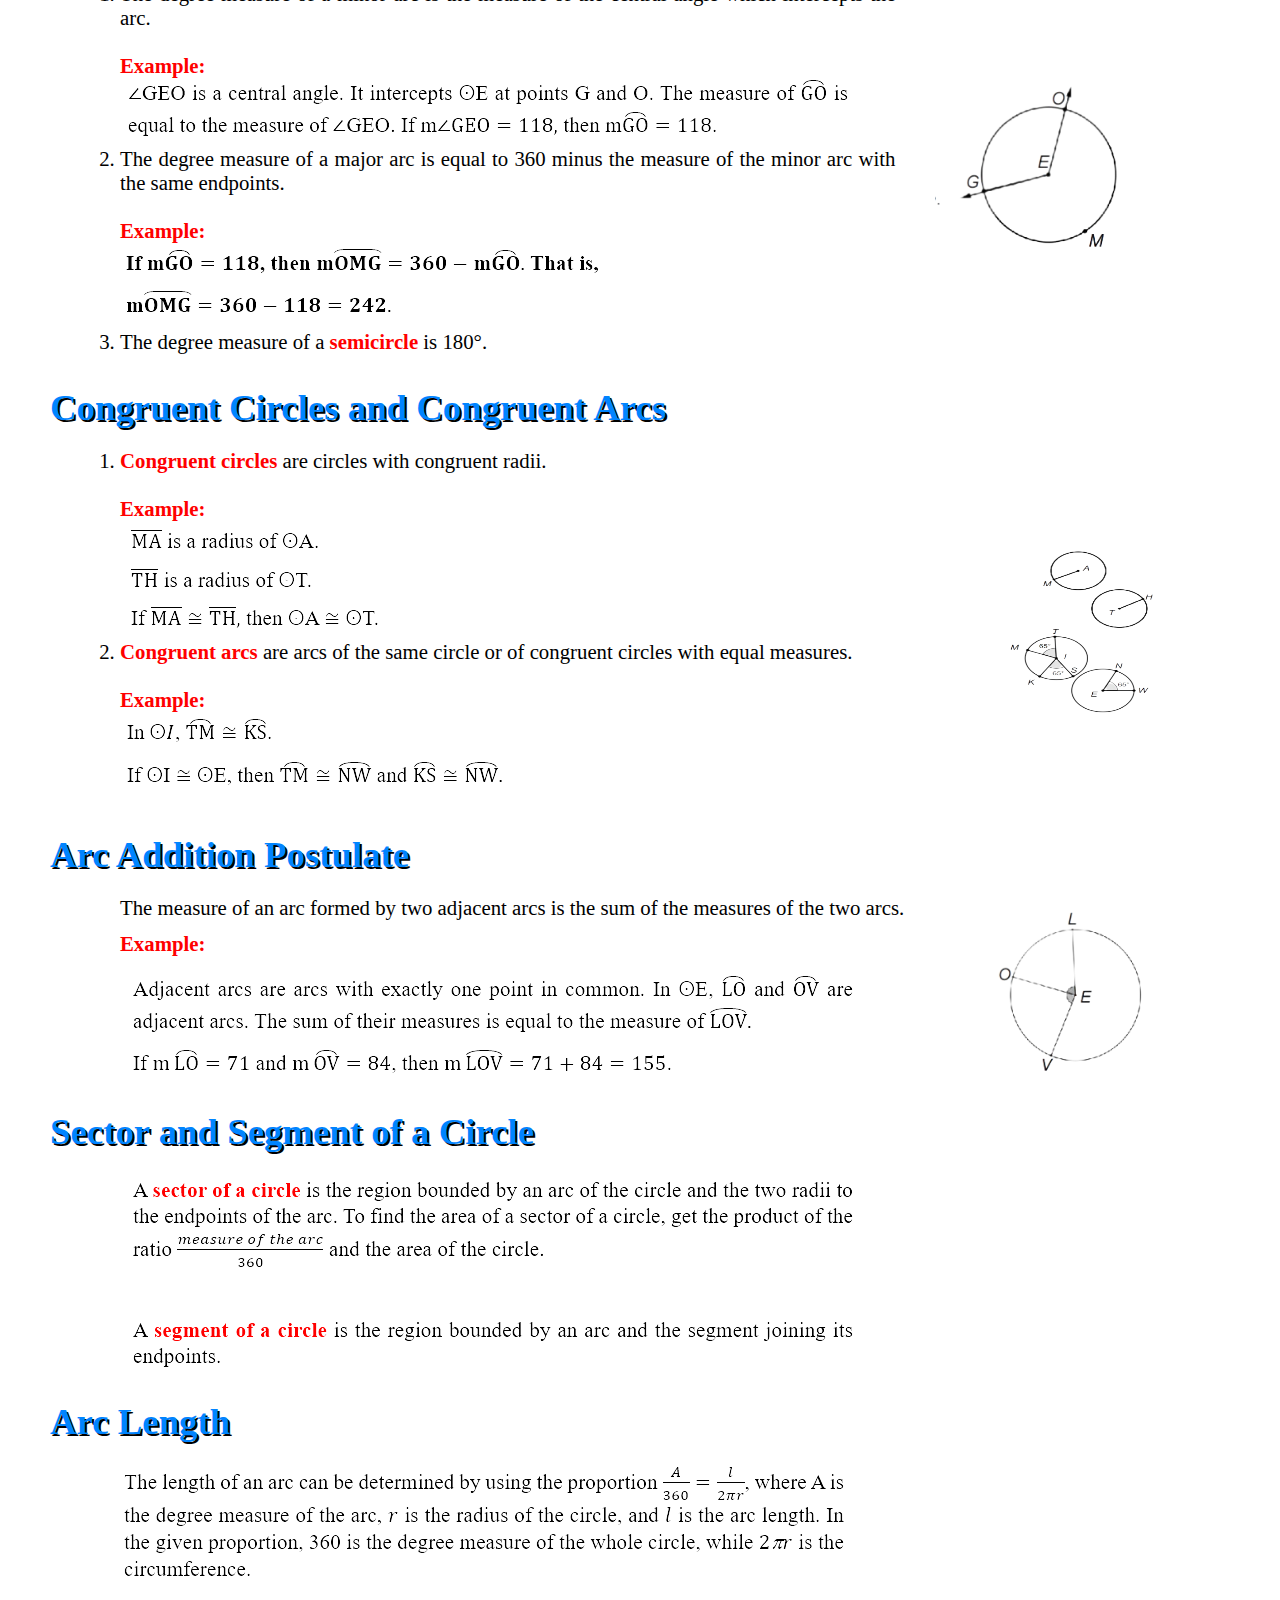
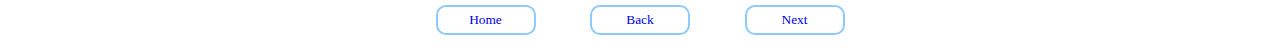
<file: topic1.html>
<!DOCTYPE html>
<html lang="en">
<head>
    <meta charset="UTF-8">
    <meta name="viewport" content="width=device-width, initial-scale=1.0">
    <title>Chords, Arcs, and Central Angles</title>
    <link rel="stylesheet" href="topics_style.css">
    <link rel="icon" href="topic.png">
</head>
<body>
    <header>
        <div class="hero">
            <div class="nav">
                <img src="logo_icon.png" class="logo">
                <ul>
                    <li><a href="home.html">Home</a></li>
                    <li><a href="home.html">About</a></li>
                    <li><a href="topic1.html">Topics</a></li>
                    <li><a href="exercise1.html">Exercises</a></li>
                </ul>
                
                <img src="user.png" class="user-pic" onclick="toggleMenu()">

            <div class="sub-menu-wrap" id="subMenu">
                <div class="sub-menu">
                    <div class="user-profile">
                        <img src="user.png">
                        <h3>PMJ</h3>
                    </div>
                    <hr>
                    <a href="#" class="sub-menu-link">
                        <img src="user.png">
                        <p>Edit Profile</p>
                        <span>></span>
                    </a>
                    <a href="#" class="sub-menu-link">
                        <img src="settings.png">
                        <p>Settings</p>
                        <span>></span>
                    </a>
                    <a href="index.html" class="sub-menu-link">
                        <img src="logout.png">
                        <p>Logout</p>
                        <span>></span>
                    </a>
                </div>
            </div>
            </div>
            <hr>
        </div>
    </header>
    <div class="nav2">
        <nav class="navi">
            <ul>
                <li><a href="topic1.html">Chords, Arcs, and Central Angles</a></li>
                <li><a href="topic2.html">Arcs and Inscribed Angles</a></li>
                <li><a href="topic3.html">Tangents and Secants of a Circle</a></li>
                <li><a href="topic4.html">Tangent and Secant Segments</a></li>
                <li><a href="topic5.html">The Distance Formula</a></li>
                <li><a href="topic6.html">The Equation of a Circle</a></li>
            </ul>
        </nav>
    </div>
    <div class="topic_title">
        <div class="container">
            <div class="topichead">
                <h1 class="button">Chords, Arcs, and Central Angles</h1>
            </div>
        </div>
    </div>
    <div class="first">
        <h2>Central Angle and Arcs</h2>
        <div class="container">
            <div class="first_text">
                <p>Recall that a <b>central angle</b> of a circle is an angle formed by two rays whose vertex is the center of the circle. Each ray intersects the circle at a point, dividing it into <b>arcs</b>. <br>
                <br>In the figure on the right, &ang;BAC is a central angle. Its sides divide &#10752;A into arcs. One arc is the curve containing points B and C. The other arc is the curve containing points B, D, and C.
                </p>
            </div>
            <img src="central.png" alt="">
        </div>
        </div>
    </div>
    <div class="second">
        <h2>Sum of Central Angles</h2>
        <div class="container">
            <div class="second_text">
                <p>The sum of the measures of the central angles 
                    of a circle with no common interior points is 360&deg;. <br> <br>In the figure, m&ang;1 + m&ang;2 + m&ang;3 + m&ang;4 = 360. <br> <b>Note:</b>All measures of angles and arcs are in degrees.
                </p>
            </div>
            <img src="sum.png" alt="">
        </div>
        </div>
    </div>
    <div class="third">
        <h2>Arcs of a Circle</h2>
        <div class="container">
            <div class="third_text">
                <p>An <b>arc</b> is a part of a circle. The symbol for arc is &#8978;. A <b>semicircle</b> is an arc with a measure equal to one-half the circumference of a circle. It is named by using the two endpoints and another point on the arc.</p> <br>
                <p><b>Example: </b></p>
                <img src="arcc.png" alt=""> <br>
                <p>A minor arc is an arc of the circle that 
                    measures less than a semicircle. It is named usually 
                    by using the two endpoints of the arc.</p>
            </div>
            <img src="arc.png" alt="">
        </div>
        </div>
    </div>
    <div class="fourth">
        <h2>Degree Measure of an Arc</h2>
        <div class="container">
            <div class="fourth_text">
                <ul>
                    <li>The degree measure of a minor arc is the measure of the central angle which intercepts the arc.</li> <br>
                    <p><b>Example:</b></p>
                    <img src="degree1.png" alt="">
                    <li>The degree measure of a major arc is equal to 360 minus the measure of the minor arc with the same endpoints.</li> <br>
                    <p><b>Example:</b></p>
                    <img src="two.png" alt=""> <br>
                    <li>The degree measure of a <b>semicircle</b> is 180&deg;.</li>
                </ul>
            </div>
            <img src="degree.png" alt="">
        </div>
        </div>
    </div>
    <div class="fifth">
        <h2>Congruent Circles and Congruent Arcs</h2>
        <div class="container">
            <div class="fifth_text">
                <ul>
                    <li><b>Congruent circles</b> are circles with congruent radii.</li> <br>
                    <p><b>Example:</b></p>
                    <img src="congr.png" alt="">
                    <li><b>Congruent arcs</b>  are arcs of the same circle or of congruent circles with equal measures.</li>  <br>
                        <p><b>Example:</b></p>
                        <img src="cong_arc_ex.png" alt="">
                </ul>
            </div>
            <img src="congruent.png" alt="">
        </div>
    </div>
    <div class="sixth">
        <h2>Arc Addition Postulate</h2>
        <div class="container">
            <div class="sixth_text">
                <p>The measure of an arc formed by two adjacent arcs is the sum of the measures of the two arcs.</p>
                <p><b>Example:</b></p>
                <img src="arcadd.png" alt="">
            </div>
            <img src="love.png" alt="">
        </div>
    </div>
    <div class="seventh">
        <h2>Sector and Segment of a Circle</h2>
        <div class="container">
            <div class="seventh_text">
                <img src="sector.png" alt="">
            </div>
        </div>
    </div>
    <div class="eight">
        <h2>Arc Length</h2>
        <div class="container">
            <div class="eight_text">
                <img src="arclength.png" alt="">
            </div>
        </div>
    </div>
    <p class="p1">
        <button><a href="home.html">Home</a></button>
        <button><a href="home.html">Back</a></button>
        <button><a href="topic2.html">Next</a></button>
    </p>

    <script>
        let subMenu = document.getElementById("subMenu");
        function toggleMenu() {
            subMenu.classList.toggle("open-menu");
        }
    </script>
    
    <script>
        const button = document.querySelector(".button");
        button.addEventListener("click", (e) => {
            e.preventDefault();
            button.classList.add("animate");

            setTimeout(() => {
                button.classList.remove("animate");
            },600)
        });
    </script>
    
</body>
</html>
</file>
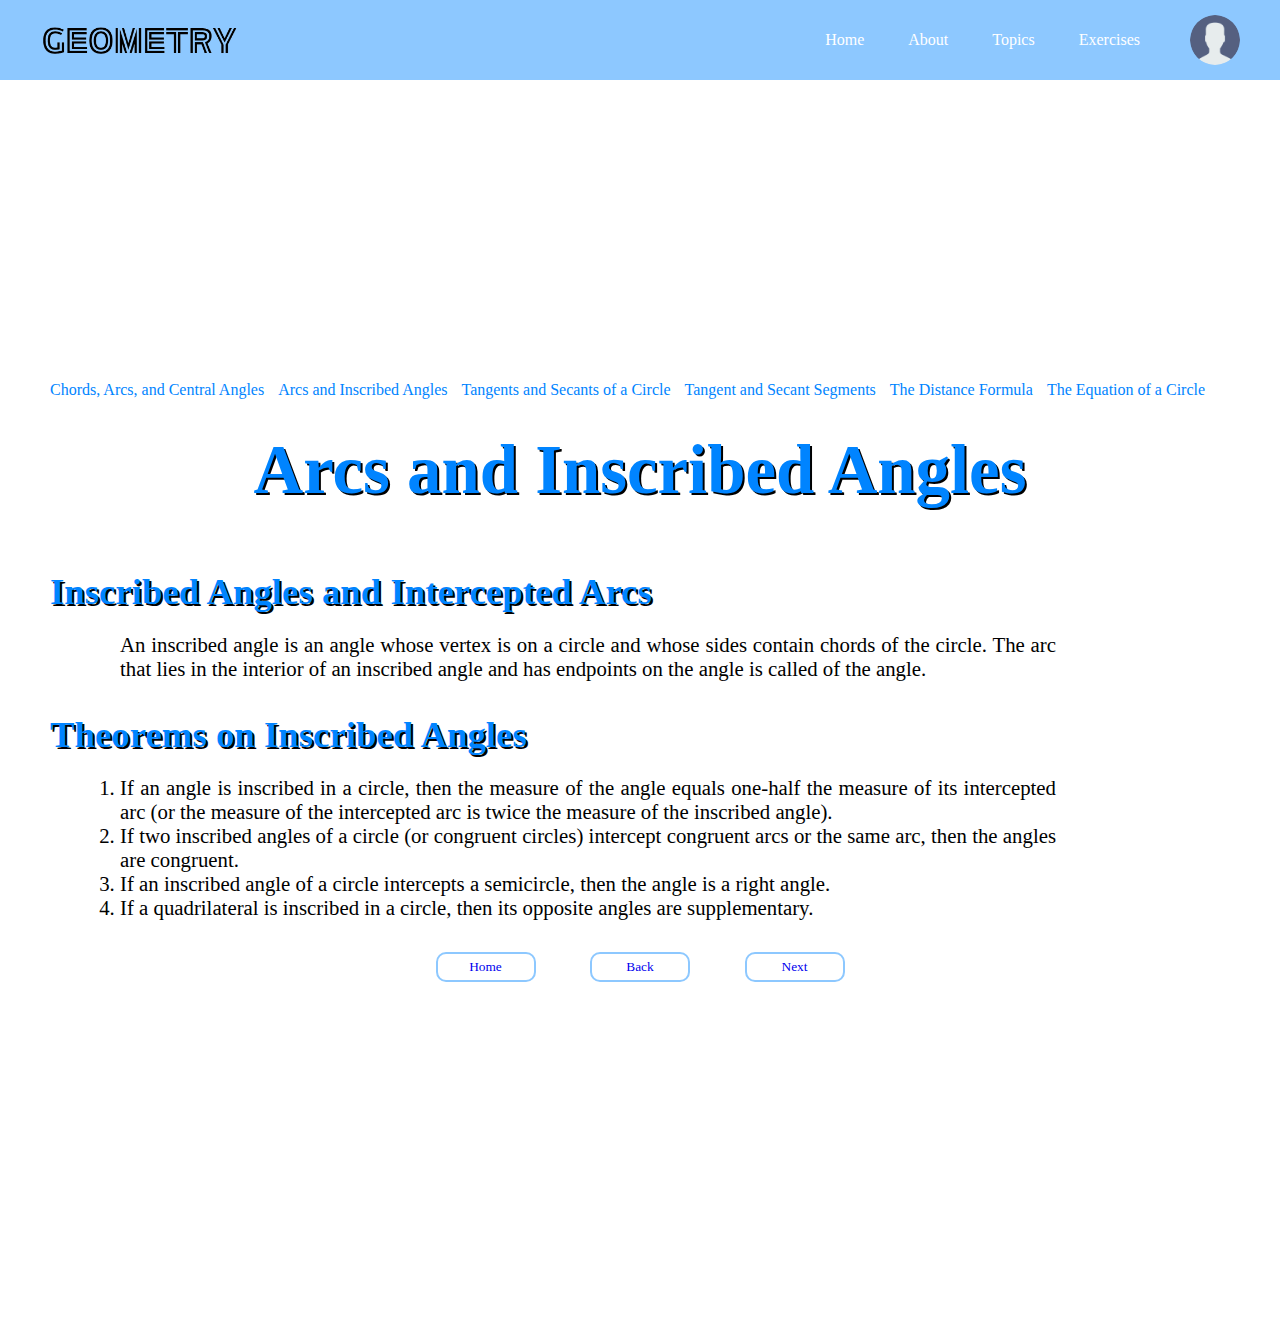
<file: topic2.html>
<!DOCTYPE html>
<html lang="en">
<head>
    <meta charset="UTF-8">
    <meta name="viewport" content="width=device-width, initial-scale=1.0">
    <title>Arcs and Inscribed Angles</title>
    <link rel="stylesheet" href="topics_style.css">
    <link rel="icon" href="topic.png">
</head>
<body>
    <header>
        <div class="hero">
            <div class="nav">
                <img src="logo_icon.png" class="logo">
                <ul>
                    <li><a href="home.html">Home</a></li>
                    <li><a href="home.html">About</a></li>
                    <li><a href="topic1.html">Topics</a></li>
                    <li><a href="exercise1.html">Exercises</a></li>
                </ul>
                
                <img src="user.png" class="user-pic" onclick="toggleMenu()">

            <div class="sub-menu-wrap" id="subMenu">
                <div class="sub-menu">
                    <div class="user-profile">
                        <img src="user.png">
                        <h3>PMJ</h3>
                    </div>
                    <hr>
                    <a href="#" class="sub-menu-link">
                        <img src="user.png">
                        <p>Edit Profile</p>
                        <span>></span>
                    </a>
                    <a href="#" class="sub-menu-link">
                        <img src="settings.png">
                        <p>Settings</p>
                        <span>></span>
                    </a>
                    <a href="index.html" class="sub-menu-link">
                        <img src="logout.png">
                        <p>Logout</p>
                        <span>></span>
                    </a>
                </div>
            </div>
            </div>
            <hr>
        </div>
    </header>
    <div class="nav2">
        <nav class="navi">
            <ul>
                <li><a href="topic1.html">Chords, Arcs, and Central Angles</a></li>
                <li><a href="topic2.html">Arcs and Inscribed Angles</a></li>
                <li><a href="topic3.html">Tangents and Secants of a Circle</a></li>
                <li><a href="topic4.html">Tangent and Secant Segments</a></li>
                <li><a href="topic5.html">The Distance Formula</a></li>
                <li><a href="topic6.html">The Equation of a Circle</a></li>
            </ul>
        </nav>
    </div>
    <div class="topic_title">
        <div class="container">
            <div class="topichead">
                <h1 class="button">Arcs and Inscribed Angles</h1>
            </div>
        </div>
    </div>
    <div class="nine">
        <h2>Inscribed Angles and Intercepted Arcs</h2>
        <div class="container">
            <div class="nine_text">
                <p>An inscribed angle is an angle whose vertex is on a circle and whose sides contain chords of the circle. The arc that lies in the interior of an inscribed angle and has endpoints on the angle is called of the angle.</p>
            </div>
        </div>
        </div>
    </div>
    <div class="ten">
        <h2>Theorems on Inscribed Angles</h2>
        <div class="container">
            <div class="ten_text">
                <p>
                    <ul>
                        <li>If an angle is inscribed in a circle, then the measure of the angle equals 
                            one-half the measure of its intercepted arc (or the measure of the 
                            intercepted arc is twice the measure of the inscribed angle).</li>
                        <li>If two inscribed angles of a circle (or congruent circles) intercept congruent 
                            arcs or the same arc, then the angles are congruent.</li>
                        <li>If an inscribed angle of a circle intercepts a semicircle, then the angle is a 
                            right angle.</li>
                        <li>If a quadrilateral is inscribed in a circle, then its opposite angles are 
                            supplementary.</li>
                    </ul>
                </p>
            </div>
        </div>
        </div>
    </div>
    <p class="p1">
        <button><a href="home.html">Home</a></button>
        <button><a href="topic1.html">Back</a></button>
        <button><a href="topic3.html">Next</a></button>
    </p>

    <script>
        let subMenu = document.getElementById("subMenu");
        function toggleMenu() {
            subMenu.classList.toggle("open-menu");
        }
    </script>
    
    <script>
        const button = document.querySelector(".button");
        button.addEventListener("click", (e) => {
            e.preventDefault();
            button.classList.add("animate");

            setTimeout(() => {
                button.classList.remove("animate");
            },600)
        });
    </script>
    
</body>
</html>
</file>
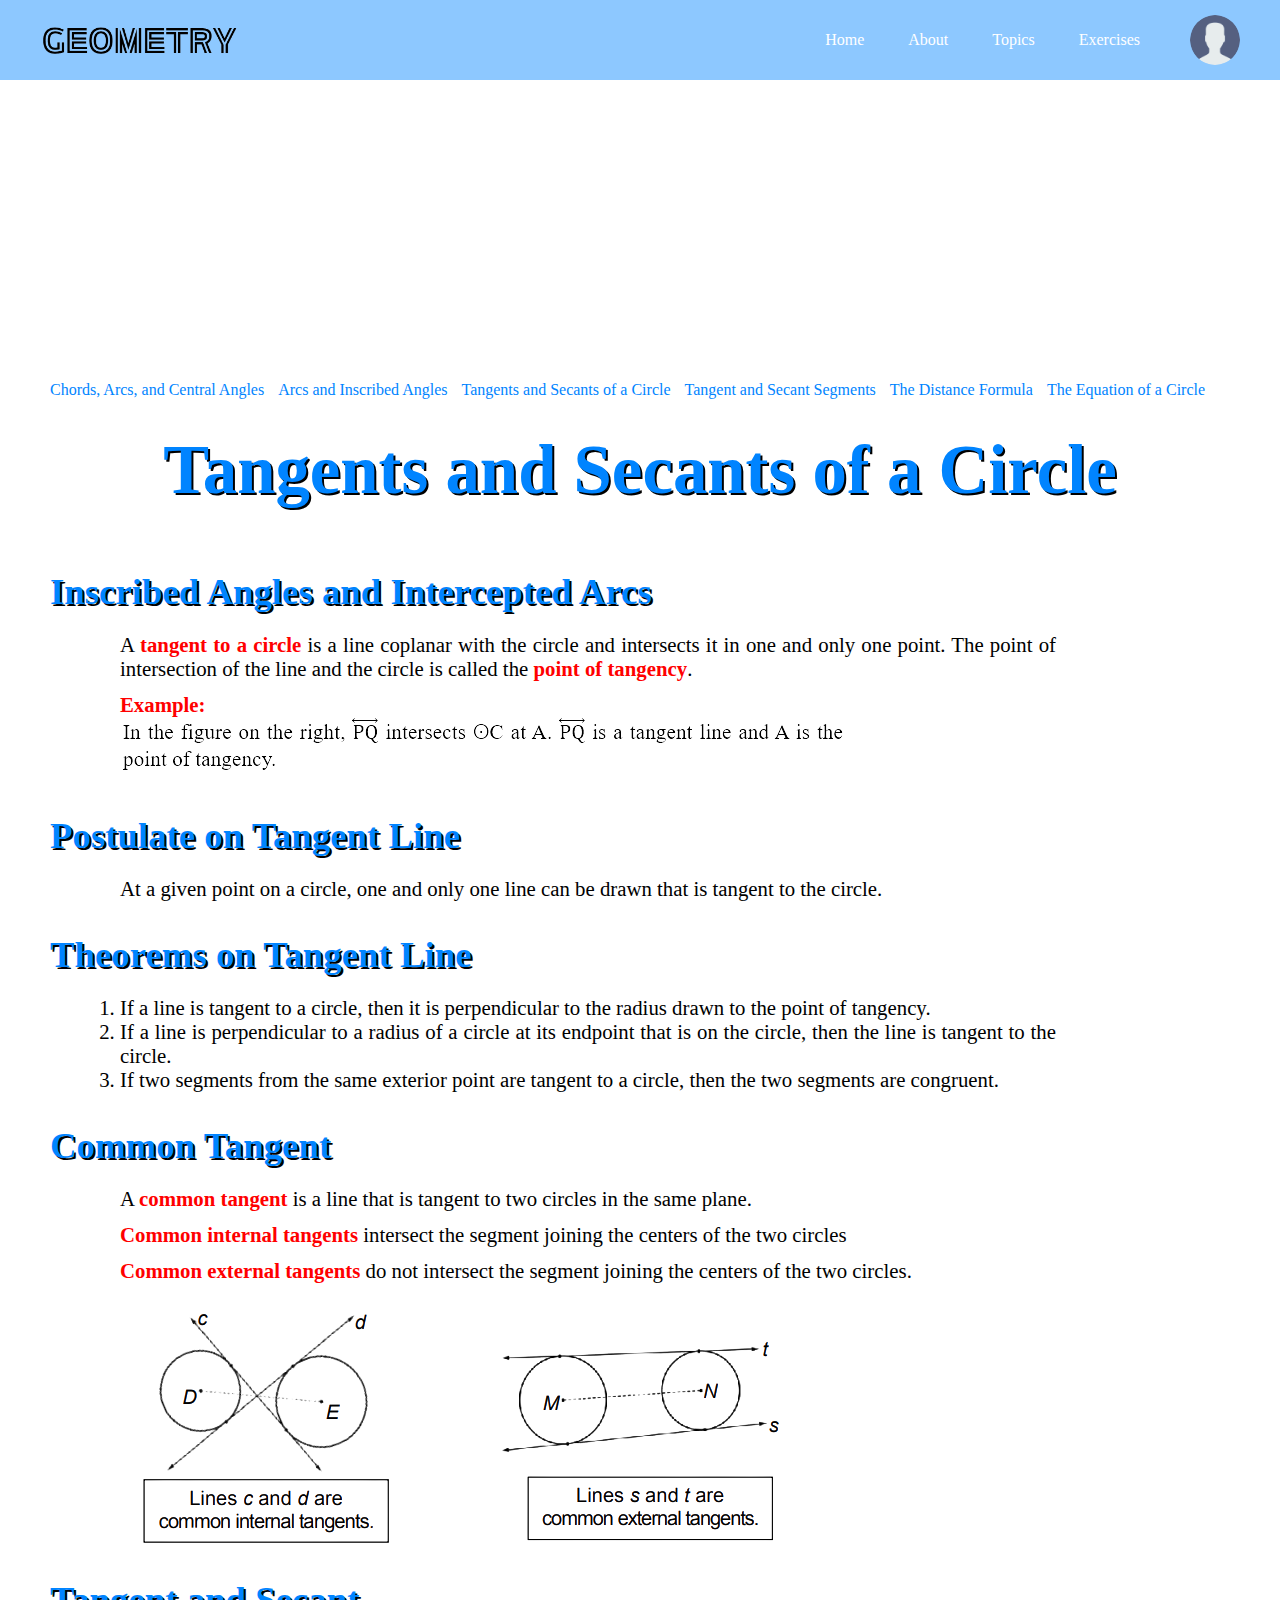
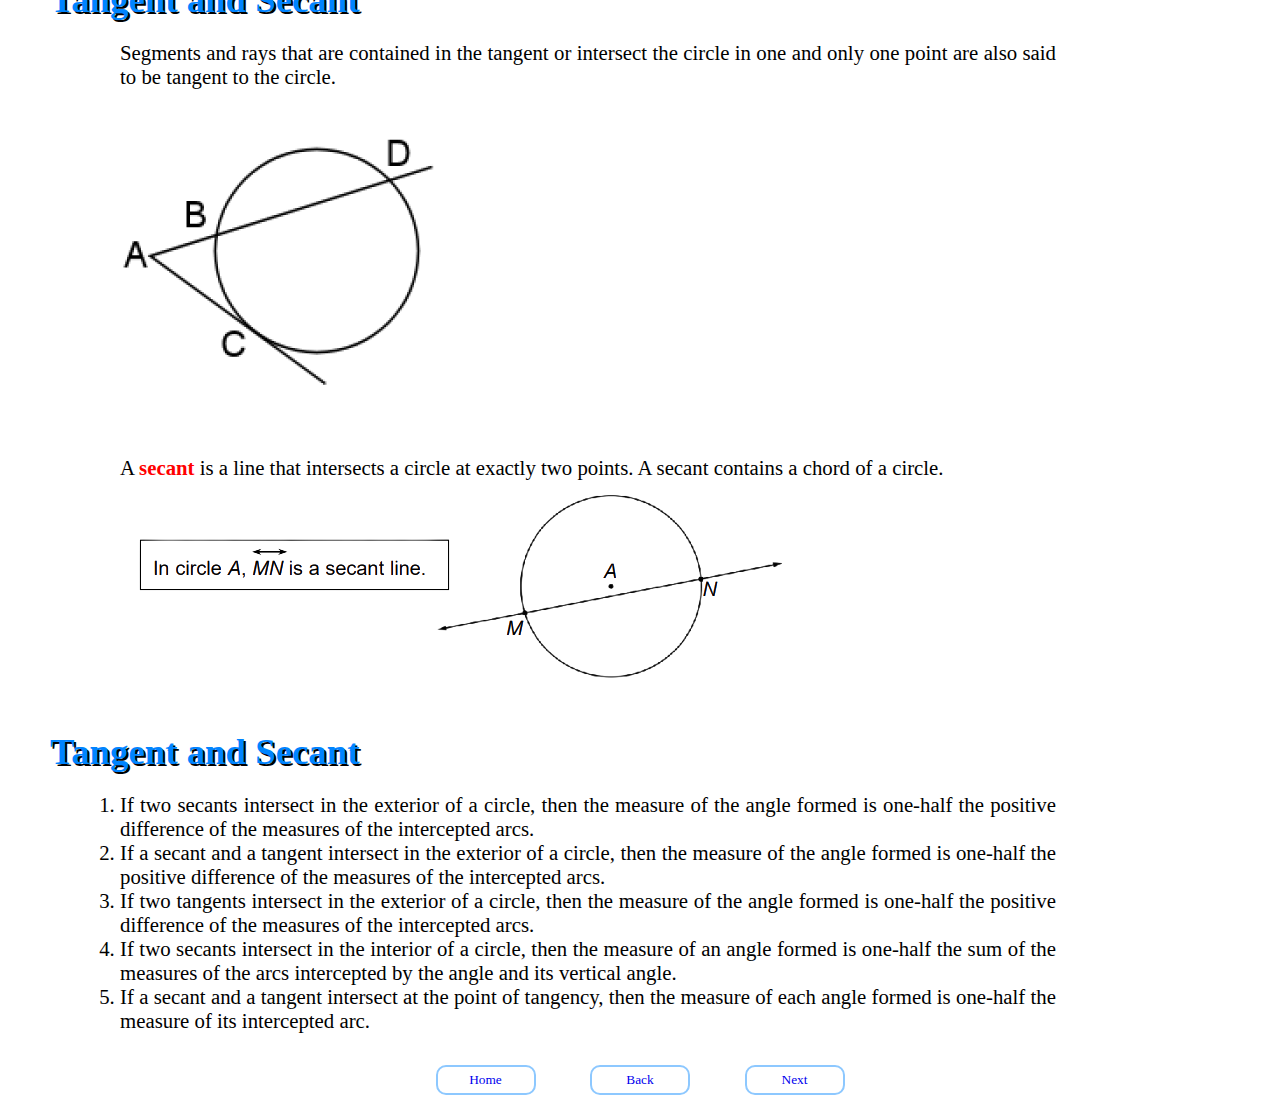
<file: topic3.html>
<!DOCTYPE html>
<html lang="en">
<head>
    <meta charset="UTF-8">
    <meta name="viewport" content="width=device-width, initial-scale=1.0">
    <title>Tangents and Secants of a Circle</title>
    <link rel="stylesheet" href="topics_style.css">
    <link rel="icon" href="topic.png">
</head>
<body>
    <header>
        <div class="hero">
            <div class="nav">
                <img src="logo_icon.png" class="logo">
                <ul>
                    <li><a href="home.html">Home</a></li>
                    <li><a href="home.html">About</a></li>
                    <li><a href="topic1.html">Topics</a></li>
                    <li><a href="exercise1.html">Exercises</a></li>
                </ul>
                
                <img src="user.png" class="user-pic" onclick="toggleMenu()">

            <div class="sub-menu-wrap" id="subMenu">
                <div class="sub-menu">
                    <div class="user-profile">
                        <img src="user.png">
                        <h3>PMJ</h3>
                    </div>
                    <hr>
                    <a href="#" class="sub-menu-link">
                        <img src="user.png">
                        <p>Edit Profile</p>
                        <span>></span>
                    </a>
                    <a href="#" class="sub-menu-link">
                        <img src="settings.png">
                        <p>Settings</p>
                        <span>></span>
                    </a>
                    <a href="index.html" class="sub-menu-link">
                        <img src="logout.png">
                        <p>Logout</p>
                        <span>></span>
                    </a>
                </div>
            </div>
            </div>
            <hr>
        </div>
    </header>
    <div class="nav2">
        <nav class="navi">
            <ul>
                <li><a href="topic1.html">Chords, Arcs, and Central Angles</a></li>
                <li><a href="topic2.html">Arcs and Inscribed Angles</a></li>
                <li><a href="topic3.html">Tangents and Secants of a Circle</a></li>
                <li><a href="topic4.html">Tangent and Secant Segments</a></li>
                <li><a href="topic5.html">The Distance Formula</a></li>
                <li><a href="topic6.html">The Equation of a Circle</a></li>
            </ul>
        </nav>
    </div>
    <div class="topic_title">
        <div class="container">
            <div class="topichead">
                <h1 class="button">Tangents and Secants of a Circle</h1>
            </div>
        </div>
    </div>
    <div class="eleven">
        <h2>Inscribed Angles and Intercepted Arcs</h2>
        <div class="container">
            <div class="eleven_text">
                <p>A <b>tangent to a circle</b> is a line coplanar with the circle and intersects it 
                    in one and only one point. The point of intersection of the line and the circle is 
                    called the <b>point of tangency</b>. <br></p>
                <p>
                    <b>Example:</b> <br>
                    <img src="tan.png" alt="">
                </p>
            </div>
        </div>
        </div>
    </div>
    <div class="twelve">
        <h2>Postulate on Tangent Line</h2>
        <div class="container">
            <div class="twelve_text">
                <p>At a given point on a circle, one and only one line can be drawn that is 
                    tangent to the circle.</p>
            </div>
        </div>
        </div>
    </div>
    <div class="thirteen">
        <h2>Theorems on Tangent Line</h2>
        <div class="container">
            <div class="thirteen_text">
                <ul>
                    <li>If a line is tangent to a circle, then it is perpendicular 
                        to the radius drawn to the point of tangency.</li>
                    <li>If a line is perpendicular to a radius of a circle at its endpoint that is on the 
                        circle, then the line is tangent to the circle.</li>
                    <li>If two segments from the same exterior point are tangent to a circle, then 
                        the two segments are congruent.</li>
                </ul>
            </div>
        </div>
        </div>
    </div>
    <div class="fourteen">
        <h2>Common Tangent</h2>
        <div class="container">
            <div class="fourteen_text">
                <p>A <b>common tangent</b> is a line that is tangent to two circles in the same plane.</p>
                <p><b>Common internal tangents</b> intersect the segment joining the centers of the two circles</p>
                <p><b>Common external tangents</b> do not intersect the segment joining the centers of the two circles.</p>
                <img src="comtan.png" alt="">
            </div>
        </div>
        </div>
    </div>
    <div class="fifteen">
        <h2>Tangent and Secant</h2>
        <div class="container">
            <div class="fifteen_text">
                <p>Segments and rays that are contained in the tangent or intersect the 
                circle in one and only one point are also said to be tangent to the circle. <br>
                <img src="tansec.png" alt=""></p>
                <p>
                    A <b>secant</b> is a line that intersects a circle at exactly two points. A secant contains a chord of a circle. <br>
                    <img src="sec.png" alt="">
                </p>
            </div>
        </div>
        </div>
    </div>
    <div class="sixteen">
        <h2>Tangent and Secant</h2>
        <div class="container">
            <div class="sixteen_text">
                <ul>
                    <li>If two secants intersect in the exterior of a circle, then the measure of the 
                        angle formed is one-half the positive difference of the measures of the 
                        intercepted arcs.</li>
                    <li>If a secant and a tangent intersect in the exterior of a circle, then the 
                        measure of the angle formed is one-half the positive difference of the 
                        measures of the intercepted arcs.</li>
                    <li>If two tangents intersect in the exterior of a circle, then the measure of the 
                        angle formed is one-half the positive difference of the measures of the 
                        intercepted arcs.</li>
                    <li>If two secants intersect in the interior of a circle, then the measure of an 
                        angle formed is one-half the sum of the measures of the arcs intercepted 
                        by the angle and its vertical angle.</li>
                    <li>If a secant and a tangent intersect at the point of tangency, then the 
                        measure of each angle formed is one-half the measure of its intercepted 
                        arc.</li>
                </ul>
            </div>
        </div>
        </div>
    </div>
    <p class="p1">
        <button><a href="home.html">Home</a></button>
        <button><a href="topic2.html">Back</a></button>
        <button><a href="topic4.html">Next</a></button>
    </p>
    <script>
        let subMenu = document.getElementById("subMenu");
        function toggleMenu() {
            subMenu.classList.toggle("open-menu");
        }
    </script>
    <script>
        const button = document.querySelector(".button");
        button.addEventListener("click", (e) => {
            e.preventDefault();
            button.classList.add("animate");

            setTimeout(() => {
                button.classList.remove("animate");
            },600)
        });
    </script>
</body>
</html>
</file>
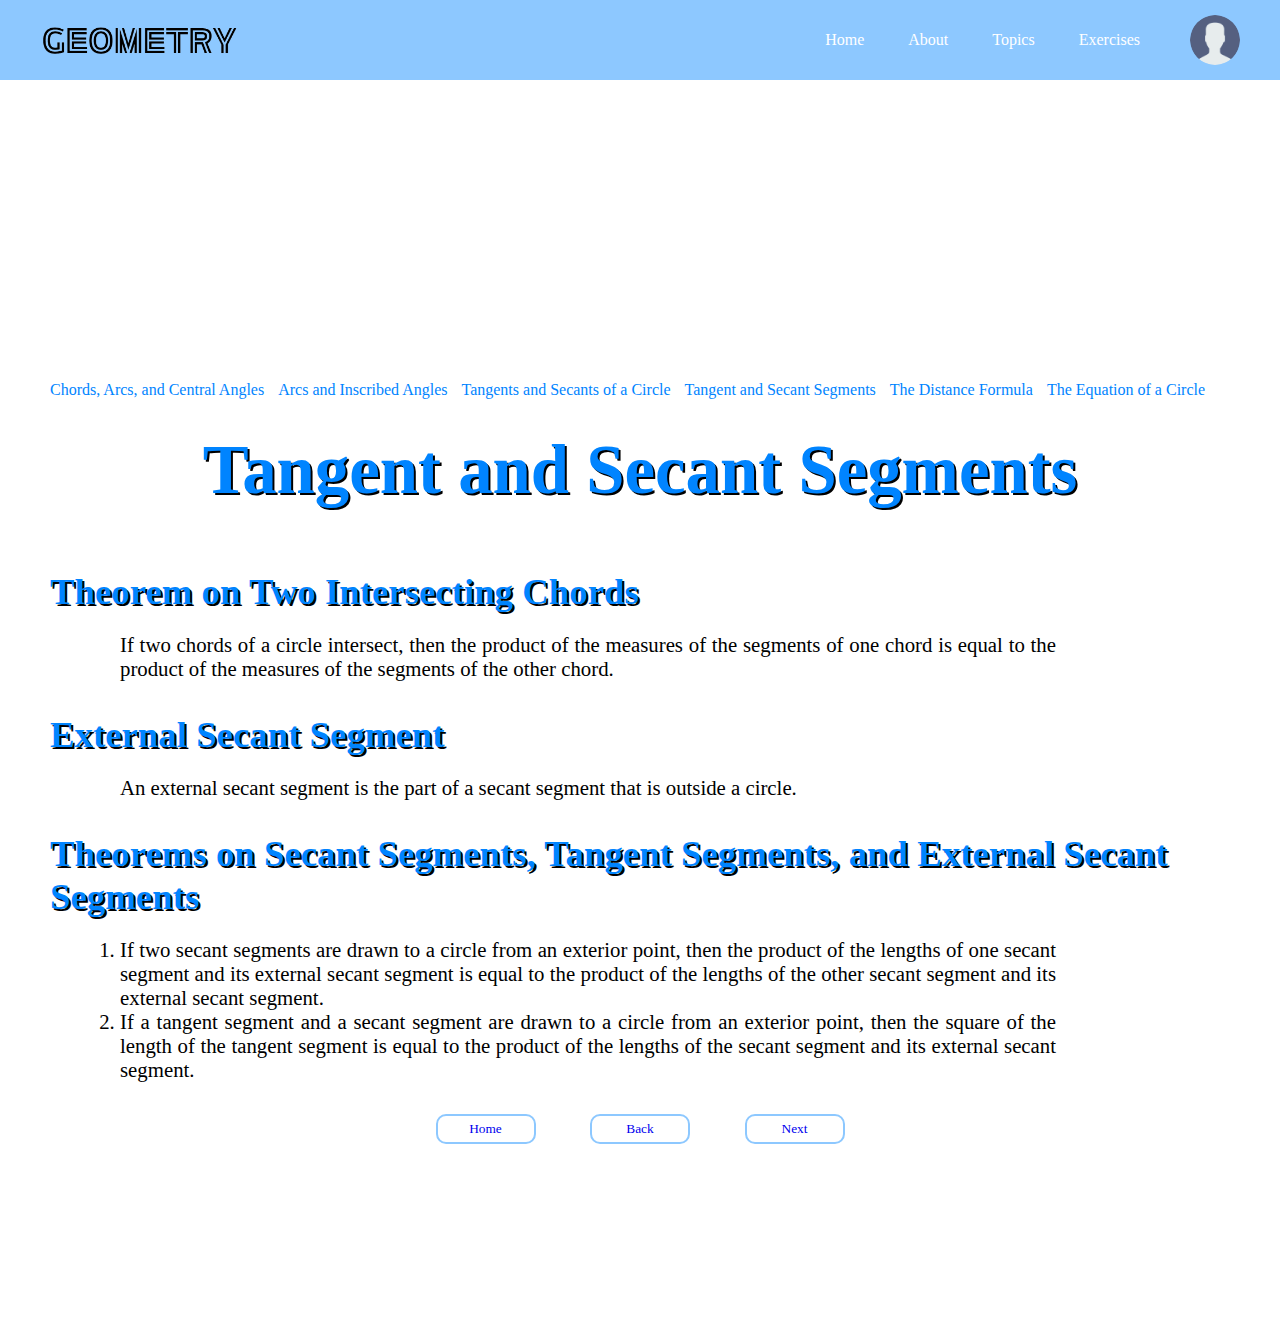
<file: topic4.html>
<!DOCTYPE html>
<html lang="en">
<head>
    <meta charset="UTF-8">
    <meta name="viewport" content="width=device-width, initial-scale=1.0">
    <title>Tangent and Secant Segments</title>
    <link rel="stylesheet" href="topics_style.css">
    <link rel="icon" href="topic.png">
</head>
<body>
    <header>
        <div class="hero">
            <div class="nav">
                <img src="logo_icon.png" class="logo">
                <ul>
                    <li><a href="home.html">Home</a></li>
                    <li><a href="home.html">About</a></li>
                    <li><a href="topic1.html">Topics</a></li>
                    <li><a href="exercise1.html">Exercises</a></li>
                </ul>
                
                <img src="user.png" class="user-pic" onclick="toggleMenu()">

            <div class="sub-menu-wrap" id="subMenu">
                <div class="sub-menu">
                    <div class="user-profile">
                        <img src="user.png">
                        <h3>PMJ</h3>
                    </div>
                    <hr>
                    <a href="#" class="sub-menu-link">
                        <img src="user.png">
                        <p>Edit Profile</p>
                        <span>></span>
                    </a>
                    <a href="#" class="sub-menu-link">
                        <img src="settings.png">
                        <p>Settings</p>
                        <span>></span>
                    </a>
                    <a href="index.html" class="sub-menu-link">
                        <img src="logout.png">
                        <p>Logout</p>
                        <span>></span>
                    </a>
                </div>
            </div>
            </div>
            <hr>
        </div>
    </header>
    <div class="nav2">
        <nav class="navi">
            <ul>
                <li><a href="topic1.html">Chords, Arcs, and Central Angles</a></li>
                <li><a href="topic2.html">Arcs and Inscribed Angles</a></li>
                <li><a href="topic3.html">Tangents and Secants of a Circle</a></li>
                <li><a href="topic4.html">Tangent and Secant Segments</a></li>
                <li><a href="topic5.html">The Distance Formula</a></li>
                <li><a href="topic6.html">The Equation of a Circle</a></li>
            </ul>
        </nav>
    </div>
    <div class="topic_title">
        <div class="container">
            <div class="topichead">
                <h1 class="button">Tangent and Secant Segments</h1>
            </div>
        </div>
    </div>
    <div class="seventeen">
        <h2>Theorem on Two Intersecting Chords</h2>
        <div class="container">
            <div class="seventeen_text">
                <p>If two chords of a circle intersect, then the product of the measures of 
                    the segments of one chord is equal to the product of the measures of the 
                    segments of the other chord.</p>
            </div>
        </div>
        </div>
    </div>
    <div class="eighteen">
        <h2>External Secant Segment</h2>
        <div class="container">
            <div class="eighteen_text">
                <p>An external secant segment is the part of a secant segment that is 
                    outside a circle.</p>
            </div>
        </div>
        </div>
    </div>
    <div class="nineteen">
        <h2>Theorems on Secant Segments, Tangent Segments, and External Secant Segments</h2>
        <div class="container">
            <div class="nineteen_text">
                <ul>
                    <li>If two secant segments are drawn to a circle from an exterior point, then 
                        the product of the lengths of one secant segment and its external secant 
                        segment is equal to the product of the lengths of the other secant segment 
                        and its external secant segment.</li>
                    <li>If a tangent segment and a secant segment are drawn to a circle from an 
                        exterior point, then the square of the length of the tangent segment is 
                        equal to the product of the lengths of the secant segment and its external 
                        secant segment.</li>
                </ul>
            </div>
        </div>
    </div>
    <p class="p1">
        <button><a href="home.html">Home</a></button>
        <button><a href="topic3.html">Back</a></button>
        <button><a href="topic5.html">Next</a></button>
    </p>
    <script>
        let subMenu = document.getElementById("subMenu");
        function toggleMenu() {
            subMenu.classList.toggle("open-menu");
        }
    </script>
    <script>
        const button = document.querySelector(".button");
        button.addEventListener("click", (e) => {
            e.preventDefault();
            button.classList.add("animate");

            setTimeout(() => {
                button.classList.remove("animate");
            },600)
        });
    </script>
</body>
</html>
</file>
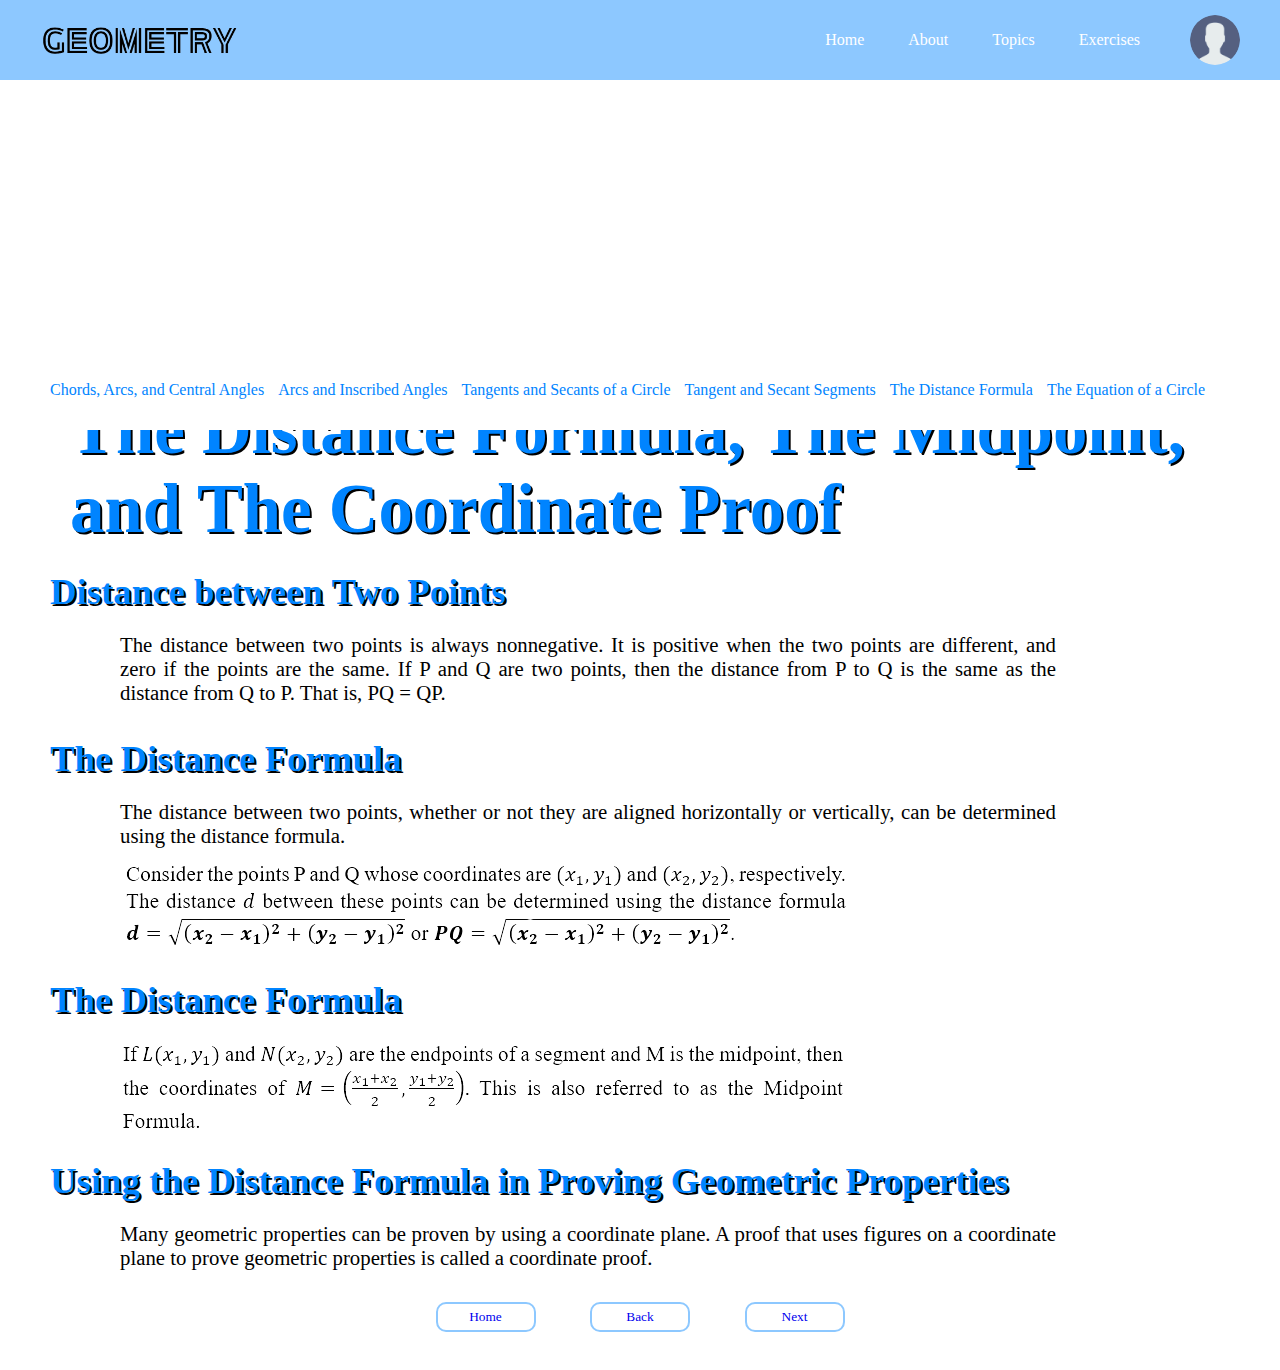
<file: topic5.html>
<!DOCTYPE html>
<html lang="en">
<head>
    <meta charset="UTF-8">
    <meta name="viewport" content="width=device-width, initial-scale=1.0">
    <title>The Distance Formula, The Midpoint, and The Coordinate Proof</title>
    <link rel="stylesheet" href="topics_style.css">
    <link rel="icon" href="topic.png">
</head>
<body>
    <header>
        <div class="hero">
            <div class="nav">
                <img src="logo_icon.png" class="logo">
                <ul>
                    <li><a href="home.html">Home</a></li>
                    <li><a href="home.html">About</a></li>
                    <li><a href="topic1.html">Topics</a></li>
                    <li><a href="exercise1.html">Exercises</a></li>
                </ul>
                
                <img src="user.png" class="user-pic" onclick="toggleMenu()">

            <div class="sub-menu-wrap" id="subMenu">
                <div class="sub-menu">
                    <div class="user-profile">
                        <img src="user.png">
                        <h3>PMJ</h3>
                    </div>
                    <hr>
                    <a href="#" class="sub-menu-link">
                        <img src="user.png">
                        <p>Edit Profile</p>
                        <span>></span>
                    </a>
                    <a href="#" class="sub-menu-link">
                        <img src="settings.png">
                        <p>Settings</p>
                        <span>></span>
                    </a>
                    <a href="index.html" class="sub-menu-link">
                        <img src="logout.png">
                        <p>Logout</p>
                        <span>></span>
                    </a>
                </div>
            </div>
            </div>
            <hr>
        </div>
    </header>
    <div class="nav2">
        <nav class="navi">
            <ul>
                <li><a href="topic1.html">Chords, Arcs, and Central Angles</a></li>
                <li><a href="topic2.html">Arcs and Inscribed Angles</a></li>
                <li><a href="topic3.html">Tangents and Secants of a Circle</a></li>
                <li><a href="topic4.html">Tangent and Secant Segments</a></li>
                <li><a href="topic5.html">The Distance Formula</a></li>
                <li><a href="topic6.html">The Equation of a Circle</a></li>
            </ul>
        </nav>
    </div>
    <div class="topic_title">
        <div class="container">
            <div class="topichead">
                <h1 class="button">The Distance Formula, The Midpoint, and The Coordinate Proof</h1>
            </div>
        </div>
    </div>
    <div class="twenty">
        <h2>Distance between Two Points</h2>
        <div class="container">
            <div class="twenty_text">
                <p>The distance between two points is always nonnegative. It is positive 
                    when the two points are different, and zero if the points are the same. If P and 
                    Q are two points, then the distance from P to Q is the same as the distance 
                    from Q to P. That is, PQ = QP.</p>
            </div>
        </div>
        </div>
    </div>
    <div class="twenty-one">
        <h2>The Distance Formula</h2>
        <div class="container">
            <div class="twenty-one_text">
                <p>The distance between two points, whether or not they are aligned 
                    horizontally or vertically, can be determined using the distance formula. <br>
                </p>
                <img src="dis.png" alt="">
            </div>
        </div>
        </div>
    </div>
    <div class="twenty-two">
        <h2>The Distance Formula</h2>
        <div class="container">
            <div class="twenty-two_text">
                <img src="midpoint.png" alt="">
            </div>
        </div>
        </div>
    </div>
    <div class="twenty-three">
        <h2>Using the Distance Formula in Proving Geometric Properties</h2>
        <div class="container">
            <div class="twenty-three_text">
                <p>Many geometric properties can be proven by using a coordinate plane. 
                    A proof that uses figures on a coordinate plane to prove geometric properties 
                    is called a coordinate proof.
                </p>
            </div>
        </div>
        </div>
    </div>
    <p class="p1">
        <button><a href="home.html">Home</a></button>
        <button><a href="topic4.html">Back</a></button>
        <button><a href="topic6.html">Next</a></button>
    </p>
    <script>
        let subMenu = document.getElementById("subMenu");
        function toggleMenu() {
            subMenu.classList.toggle("open-menu");
        }
    </script>
    <script>
        const button = document.querySelector(".button");
        button.addEventListener("click", (e) => {
            e.preventDefault();
            button.classList.add("animate");

            setTimeout(() => {
                button.classList.remove("animate");
            },600)
        });
    </script>
</body>
</html>
</file>
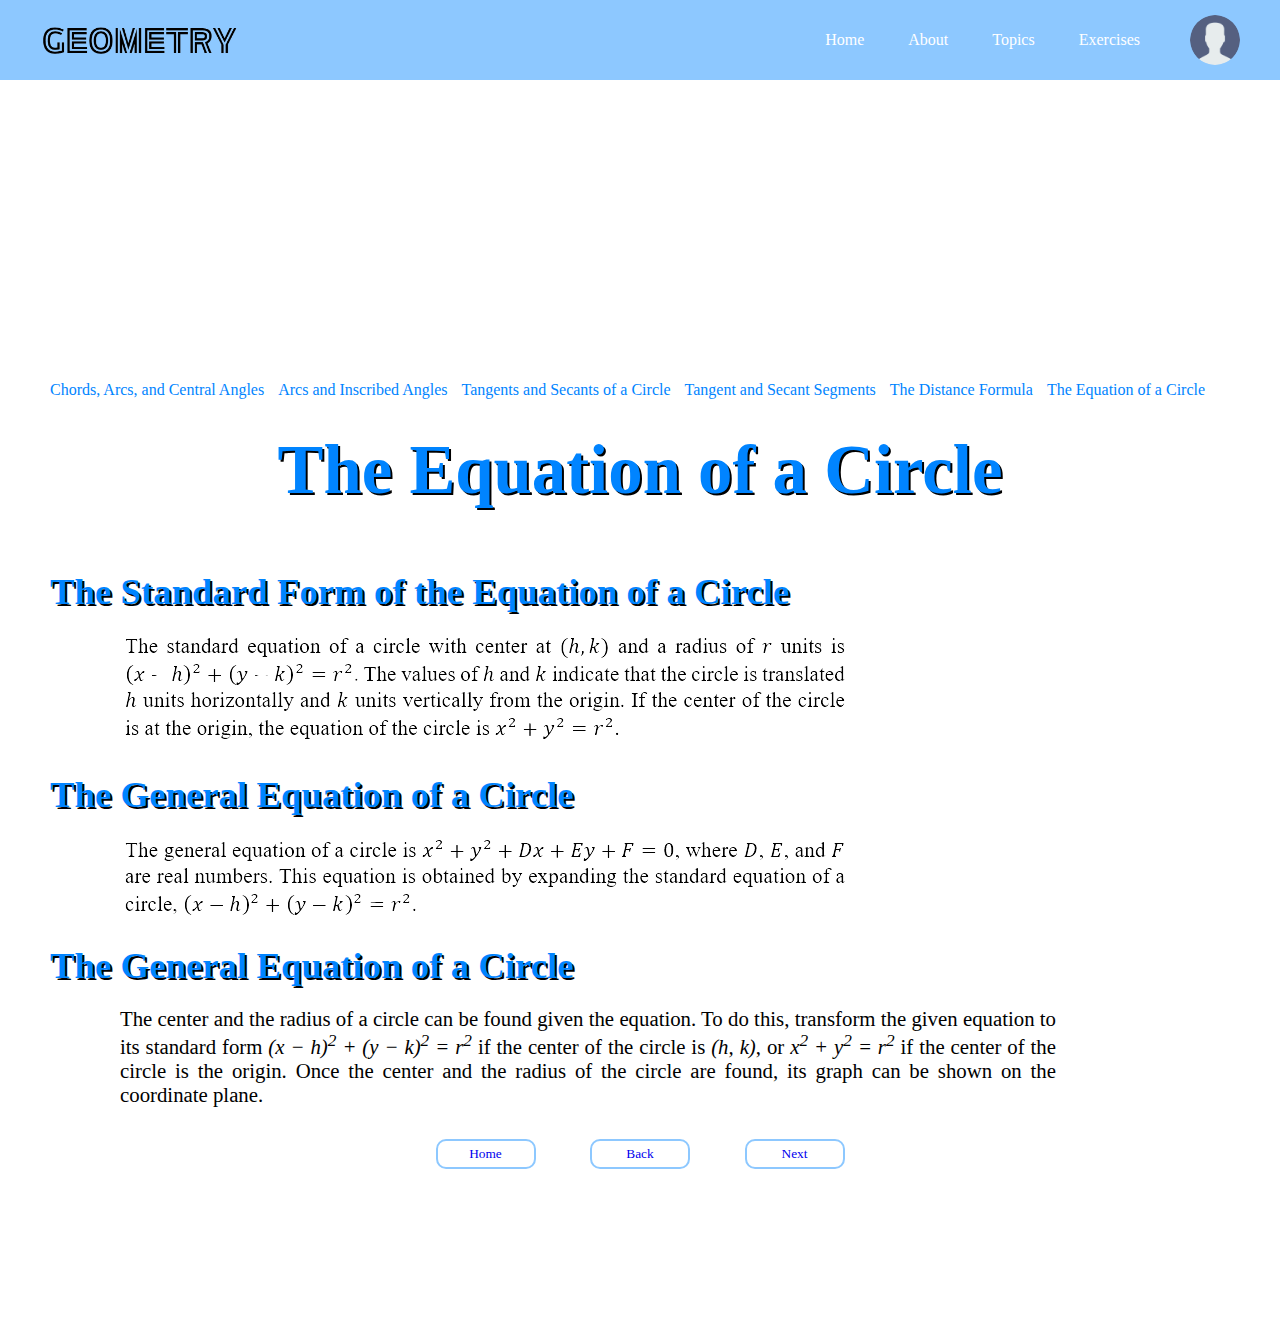
<file: topic6.html>
<!DOCTYPE html>
<html lang="en">
<head>
    <meta charset="UTF-8">
    <meta name="viewport" content="width=device-width, initial-scale=1.0">
    <title>The Equation of a Circle</title>
    <link rel="stylesheet" href="topics_style.css">
    <link rel="icon" href="topic.png">
</head>
<body>
    <header>
        <div class="hero">
            <div class="nav">
                <img src="logo_icon.png" class="logo">
                <ul>
                    <li><a href="home.html">Home</a></li>
                    <li><a href="home.html">About</a></li>
                    <li><a href="topic1.html">Topics</a></li>
                    <li><a href="exercise1.html">Exercises</a></li>
                </ul>
                
                <img src="user.png" class="user-pic" onclick="toggleMenu()">

            <div class="sub-menu-wrap" id="subMenu">
                <div class="sub-menu">
                    <div class="user-profile">
                        <img src="user.png">
                        <h3>PMJ</h3>
                    </div>
                    <hr>
                    <a href="#" class="sub-menu-link">
                        <img src="user.png">
                        <p>Edit Profile</p>
                        <span>></span>
                    </a>
                    <a href="#" class="sub-menu-link">
                        <img src="settings.png">
                        <p>Settings</p>
                        <span>></span>
                    </a>
                    <a href="index.html" class="sub-menu-link">
                        <img src="logout.png">
                        <p>Logout</p>
                        <span>></span>
                    </a>
                </div>
            </div>
            </div>
            <hr>
        </div>
    </header>
    <div class="nav2">
        <nav class="navi">
            <ul>
                <li><a href="topic1.html">Chords, Arcs, and Central Angles</a></li>
                <li><a href="topic2.html">Arcs and Inscribed Angles</a></li>
                <li><a href="topic3.html">Tangents and Secants of a Circle</a></li>
                <li><a href="topic4.html">Tangent and Secant Segments</a></li>
                <li><a href="topic5.html">The Distance Formula</a></li>
                <li><a href="topic6.html">The Equation of a Circle</a></li>
            </ul>
        </nav>
    </div>
    <div class="topic_title">
        <div class="container">
            <div class="topichead">
                <h1 class="button">The Equation of a Circle</h1>
            </div>
        </div>
    </div>
    <div class="twenty-four">
        <h2>The Standard Form of the Equation of a Circle</h2>
        <div class="container">
            <div class="twenty-four_text">
                <img src="standard.png" alt="">
            </div>
        </div>
        </div>
    </div>
    <div class="twenty-five">
        <h2>The General Equation of a Circle</h2>
        <div class="container">
            <div class="twenty-five_text">
                <img src="general.png" alt="">
            </div>
        </div>
        </div>
    </div>
    <div class="twenty-six">
        <h2>The General Equation of a Circle</h2>
        <div class="container">
            <div class="twenty-six_text">
                <p>The center and the radius of a circle can be found given the equation. To do this, transform the given equation to its standard form <i>(x &#8722; h)<sup>2</sup> + (y &#8722; k)<sup>2</sup> = r<sup>2</sup></i> if the center of the circle is <i>(h, k)</i>, or <i>x<sup>2</sup> + y<sup>2</sup> = r<sup>2</sup></i> if the center of the circle is the origin. Once the center and the radius of the circle are found, its graph can be shown on the coordinate plane.</p>
            </div>
        </div>
        </div>
    </div>
    <p class="p1">
        <button><a href="home.html">Home</a></button>
        <button><a href="topic5.html">Back</a></button>
        <button><a href="exercise1.html">Next</a></button>
    </p>
    <script>
        let subMenu = document.getElementById("subMenu");
        function toggleMenu() {
            subMenu.classList.toggle("open-menu");
        }
    </script>
    <script>
        const button = document.querySelector(".button");
        button.addEventListener("click", (e) => {
            e.preventDefault();
            button.classList.add("animate");

            setTimeout(() => {
                button.classList.remove("animate");
            },600)
        });
    </script>
</body>
</html>
</file>
<file: exercise_style.css>
@import url('https://fonts.googleapis.com/css2?family=DM+Serif+Display&display=swap');
* {
    font-family: "DM Serif", serif;
    box-sizing: border-box;
    padding: 0;
    margin: 0;
    list-style: none;
    text-decoration: none;
}

.hero {
    width: 100%;
    min-height: 100vh;
    background: white;
    color: white;
    margin-bottom: 170px;
}
.nav {
    top: 0;
    left: 0;
    width: 100%;
    height: 80px;
    padding: 20px 40px;
    background: #8dc8ff;
    display: flex;
    position: fixed;
    justify-content: space-between;
    align-items: center;
    z-index: 99;
}
.logo {
    width: 200px;
}
.user-pic {
    width: 50px;
    border-radius: 50%;
    cursor: pointer;
    margin-left: 30px;
}
.nav ul {
    width: 100%;
    text-align: right;
}
.nav ul li {
    display: inline-block;
    list-style: none;
    margin: 10px 20px;
}
.nav ul li a {
    color: white;
    text-decoration: none;
}
.navi {
    margin-top: -720px;
    position: relative;
}
.nav2 {
    position: fixed;
    align-items: center;
    justify-content: center;
}
.navi ul {
    width: 100%;
    text-align: center;
}
.navi ul li {
    display: inline-block;
    list-style: none;
    margin-left: 115px;
}
.navi ul li a {
    color: #0084ff;
    text-decoration: none;
}
.sub-menu-wrap {
    position: absolute;
    top: 100%;
    right: 40px;
    width: 320px;
    max-height: 0px;
    overflow: hidden;
    transition: max-height .5s;
}
.sub-menu-wrap.open-menu {
    max-height: 400px;
}
.sub-menu {
    background: #8dc8ff;
    padding: 20px;
    margin: 10px;
    border-radius: 20px;
}
.user-profile {
    display: flex;
    align-items: center;
}
.user-profile h3 {
    font-weight: 500;
}
.user-profile img {
    width: 50px;
    border-radius: 50%;
    margin-right: 15px;
}
.sub-menu hr {
    border: 0;
    height: 1px;
    width: 100%;
    background: white;
    margin: 15px 0 10px;
}
.sub-menu-link {
    display: flex;
    align-items: center;
    text-decoration: none;
    color: white;
    margin: 12px 0;
}
.sub-menu-link p {
    width: 100%;
}
.sub-menu-link img {
    width: 40px;
    margin-right: 15px;
    padding: 8px;
    background: white;
    border-radius: 50%;
}
.sub-menu-link span {
    font-size: 20px;
}
.sub-menu-link:hover p {
    font-weight: 600;
}
nav {
    top: 0;
    left: 0;
    width: 100%;
    height: 80px;
    padding: 20px 40px;
    background: #ffffff;
    display: flex;
    justify-content: space-between;
    align-items: center;
    z-index: 99;
}
.nav-topic {
    width: 100%;
    text-align: right;
    margin: 10px;
}
.nav-topic a {
    color: #0084ff;
    text-decoration: none;
    margin-left: 40px;
    gap: 40px;
    display: inline-block;
    list-style: none;
    margin: 10px 20px;
    justify-content: center;
    align-items: center;
}
.container {
    display: flex;
    padding: 20px;
    margin-left: 50px;
    margin-right: 50px;
    justify-content: space-between;
    align-items: center;
    gap: 40px;
}
b {
    color: red;
}
header .nav2 {
    align-items: center;
    margin-left: 40px;
    gap: 60px;
    justify-content: center;
}
.topic_title {
    display: flex;
    height: 200px;
    margin-top: -700px;
    justify-content: center;
}
.topichead {
    width: 100%;
}
.topichead h1 {
    text-shadow: 2px 2px #000000;
    font-size: 4.3rem;
    color: #0084ff;
    cursor: pointer;
}
.exercise-one {
    padding: 0 50px;
    justify-content: left;
}
.exercise-one_text {
    width: 90%;
}
.exercise-one_text img {
    height: auto;
    width: auto;
}
.p1 {
    text-align: center;
    word-spacing: 50px;
    font-size: large;
}
button {
    background: white;
    border: 2px solid #8dc8ff;
    border-radius: 10px;
    height: 30px;
    width: 100px;
    margin-bottom: 20px;
    position: relative;
    padding: 0px 0px;
    color: white;
    cursor: pointer;
    transition: transform 0.2s ease;
}
.button:active {
    transform: scale(0.96);
}
.button::before,
.button::after {
    content: "";
    position: absolute;
    left: 50%;
    transform: translateX(-50%);
    height: 100%;
    width: 150%;
    z-index: -1;
    background-repeat: no-repeat;
}
.button.animate::before {
    top: -70%;
    background-image: radial-gradient(circle, blue 20%, transparent 20%),
    radial-gradient(circle, transparent 20%, blue 20%, transparent 30%),
    radial-gradient(circle, blue 20%, transparent 20%),
    radial-gradient(circle, transparent 10%, blue 15%, transparent 20%),
    radial-gradient(circle, blue 20%, transparent 20%),
    radial-gradient(circle, blue 20%, transparent 20%),
    radial-gradient(circle, blue 20%, transparent 20%),
    radial-gradient(circle, blue 20%, transparent 20%);
    background-size: 10% 10%, 20% 20%, 15% 15%, 20% 20%, 18% 18%, 10% 10%, 15% 15%, 18% 18%;
    background-position: 5% 90%, 10% 90%, 10% 90%, 15% 90%, 25% 90%, 25% 90%, 40% 90%, 55% 90%, 70% 90%;
    animation: topBubbles 0.6s ease-in-out infinite;
}
@keyframes topBubbles {
    50% {
        background-position: 0% 80%, 0% 20%, 10% 40%, 20% 0%, 30% 30%, 22% 50%, 50% 50%, 65% 20%, 90% 30%;
    }
    100% {
        background-position: 0% 70%, 0% 10%, 10% 30%, 20% -10%, 30% 20%, 22% 40%, 50% 40%, 65% 10%, 90% 20%;
        background-size: 0% 0%, 0% 0%, 0% 0%, 0% 0%, 0% 0%, 0% 0%;
    }
}
.button.animate::after {
    bottom: -70%;
    background-image: radial-gradient(circle, blue 20%, transparent 20%),
    radial-gradient(circle, transparent 10%, blue 15%, transparent 20%),
    radial-gradient(circle, blue 20%, transparent 20%),
    radial-gradient(circle, blue 20%, transparent 20%),
    radial-gradient(circle, blue 20%, transparent 20%),
    radial-gradient(circle, blue 20%, transparent 20%),
    radial-gradient(circle, blue 20%, transparent 20%);
    background-size: 15% 15%, 20% 20%, 18% 18%, 20% 20%, 15% 15%, 20% 20%, 18% 18%;
    background-position: 10% 0%, 30% 10%, 55% 0%, 70% 0%, 85% 0%, 70% 0%, 70% 0%;
    animation: bottomBubbles 0.6s ease-in-out infinite;
}
@keyframes bottomBubbles {
    50% {
        background-position: 0% 80%, 20% 80%, 45% 60%, 60% 100%, 75% 70%, 95% 60%, 105% 0%;
    }
    100% {
        background-position: 0% 90%, 20% 90%, 45% 70%, 60% 110%, 75% 80%, 95% 70%, 110% 10%;
        background-size: 0% 0%, 0% 0%, 0% 0%, 0% 0%, 0% 0%, 0% 0%;
    }
    
}
</file>
<file: home.css>
@import url('https://fonts.googleapis.com/css2?family=DM+Serif+Display&display=swap');
* {
    font-family: "DM Serif", serif;
    box-sizing: border-box;
    padding: 0;
    margin: 0;
    list-style: none;
    text-decoration: none;
}
.hero {
    width: 100%;
    min-height: 100vh;
    background: white;
    color: white;
}
nav {
    position: fixed;
    top: 0;
    left: 0;
    width: 100%;
    height: 80px;
    padding: 20px 40px;
    background: #8dc8ff;
    display: flex;
    justify-content: space-between;
    align-items: center;
    z-index: 99;
}
.logo {
    width: 200px;
}
.user-pic {
    width: 50px;
    border-radius: 50%;
    cursor: pointer;
    margin-left: 30px;
}
nav ul {
    width: 100%;
    text-align: right;
    cursor: pointer;
}
nav ul li {
    display: inline-block;
    list-style: none;
    margin: 10px 20px;
    cursor: pointer;
}
nav ul li a {
    color: white;
    text-decoration: none;
    cursor: pointer;
}
.sub-menu-wrap {
    position: absolute;
    top: 100%;
    right: 40px;
    width: 320px;
    max-height: 0px;
    overflow: hidden;
    transition: max-height .5s;
}
.sub-menu-wrap.open-menu {
    max-height: 400px;
}
.sub-menu {
    background: #8dc8ff;
    padding: 20px;
    margin: 10px;
    border-radius: 20px;
}
.user-profile {
    display: flex;
    align-items: center;
}
.user-profile h3 {
    font-weight: 500;
}
.user-profile img {
    width: 50px;
    border-radius: 50%;
    margin-right: 15px;
}
.sub-menu hr {
    border: 0;
    height: 1px;
    width: 100%;
    background: white;
    margin: 15px 0 10px;
}
.sub-menu-link {
    display: flex;
    align-items: center;
    text-decoration: none;
    color: white;
    margin: 12px 0;
}
.sub-menu-link p {
    width: 100%;
}
.sub-menu-link img {
    width: 40px;
    margin-right: 15px;
    padding: 8px;
    background: white;
    border-radius: 50%;
}
.sub-menu-link span {
    font-size: 20px;
}
.sub-menu-link:hover p {
    font-weight: 600;
}
.container {
    display: flex;
    padding: 20px;
    margin-left: 50px;
    margin-right: 50px;
    justify-content: space-between;
    align-items: center;
    gap: 40px;
}
.about {
    padding: 0 50px;
    justify-content: center;
    align-items: center;
}
.about img {
    height: 100%;
}
.about-text {
    width: 80%;
}
.about h2 {
    display: flex;
    margin-top: 20px;
    justify-content: center;
    align-items: center;
}
.about-text p {
    font-size: 1.3rem;
    margin-bottom: 12px;
}
.body {
    width: 100%;
}
.topic-section {
    padding: 0 50px;
    justify-content: center;
    align-items: center;
}
.topic-section h2 {
    display: flex;
    margin-top: 20px;
    justify-content: center;
    align-items: center;
}
.topic-list {
    display: flex;
    justify-content: center;
    align-items: center;
}
.topic-item {
    height: 150px;
    width: 525px;
    margin: 10px;
    padding: 25px;
    border-radius: 10px;
    background-color: #8dc8ff;
}
.topic-item img {
    float: left;
    height: 100%;
    margin-right: 15px;
}
.topic-item h3 {
    font-size: 24px;
    margin-bottom: 8px;
}
.exercise-section {
    padding: 0 50px;
    justify-content: center;
    align-items: center;
}
.exercise-section h2 {
    display: flex;
    margin-top: 20px;
    justify-content: center;
    align-items: center;
}
.exercise-list {
    display: flex;
    justify-content: center;
    align-items: center;
}
.exercise-item {
    height: 150px;
    width: 525px;
    margin: 10px;
    padding: 25px;
    border-radius: 10px;
    background-color: #8dc8ff;
}
.exercise-item img {
    float: left;
    height: 100%;
    margin-right: 15px;
}
.exercise-item h3 {
    font-size: 24px;
    margin-bottom: 8px;
}
.nav {
    background-color:#8dc8ff;
}
.foot ul {
    display: flex;
    justify-content: flex-end;
    align-items: center;
    height: 10%;
    margin-left: 400px;
    margin-right: 400px;
    gap: 40px;
}
.foot p {
    margin-left: 500px;
    margin-right: 500px;
    margin-top: 10px;
}
</file>
<file: topics_style.css>
@import url('https://fonts.googleapis.com/css2?family=DM+Serif+Display&display=swap');
* {
    font-family: "DM Serif", serif;
    box-sizing: border-box;
    padding: 0;
    margin: 0;
    list-style: decimal;
    text-decoration: none;
}

.hero {
    width: 100%;
    min-height: 100vh;
    background: white;
    color: white;
    margin-bottom: 170px;
}
.nav {
    top: 0;
    left: 0;
    width: 100%;
    height: 80px;
    padding: 20px 40px;
    background: #8dc8ff;
    display: flex;
    position: fixed;
    justify-content: space-between;
    align-items: center;
    z-index: 99;
}
.logo {
    width: 200px;
}
.user-pic {
    width: 50px;
    border-radius: 50%;
    cursor: pointer;
    margin-left: 30px;
}
.nav ul {
    width: 100%;
    text-align: right;
}
.nav ul li {
    display: inline-block;
    list-style: none;
    margin: 10px 20px;
}
.nav ul li a {
    color: white;
    text-decoration: none;
}
.navi {
    margin-top: -720px;
    position: relative;
}
.nav2 {
    position: fixed;
}
.navi ul {
    width: 100%;
    text-align: center;
}
.navi ul li {
    display: inline-block;
    list-style: none;
    margin-left: 10px;
}
.navi ul li a {
    color: #0084ff;
    text-decoration: none;
}
.sub-menu-wrap {
    position: absolute;
    top: 100%;
    right: 40px;
    width: 320px;
    max-height: 0px;
    overflow: hidden;
    transition: max-height .5s;
}
.sub-menu-wrap.open-menu {
    max-height: 400px;
}
.sub-menu {
    background: #8dc8ff;
    padding: 20px;
    margin: 10px;
    border-radius: 20px;
}
.user-profile {
    display: flex;
    align-items: center;
}
.user-profile h3 {
    font-weight: 500;
}
.user-profile img {
    width: 50px;
    border-radius: 50%;
    margin-right: 15px;
}
.sub-menu hr {
    border: 0;
    height: 1px;
    width: 100%;
    background: white;
    margin: 15px 0 10px;
}
.sub-menu-link {
    display: flex;
    align-items: center;
    text-decoration: none;
    color: white;
    margin: 12px 0;
}
.sub-menu-link p {
    width: 100%;
}
.sub-menu-link img {
    width: 40px;
    margin-right: 15px;
    padding: 8px;
    background: white;
    border-radius: 50%;
}
.sub-menu-link span {
    font-size: 20px;
}
.sub-menu-link:hover p {
    font-weight: 600;
}
nav {
    top: 0;
    left: 0;
    width: 100%;
    height: 80px;
    padding: 20px 40px;
    background: #ffffff;
    display: flex;
    justify-content: space-between;
    align-items: center;
    z-index: 99;
}
.nav-topic {
    width: 100%;
    text-align: right;
    margin: 10px;
}
.nav-topic a {
    color: #0084ff;
    text-decoration: none;
    margin-left: 40px;
    gap: 40px;
    display: inline-block;
    list-style: none;
    margin: 10px 20px;
    justify-content: center;
    align-items: center;
}
.container {
    display: flex;
    padding: 20px;
    margin-left: 50px;
    margin-right: 50px;
    justify-content: space-between;
    align-items: center;
    gap: 40px;
}
b {
    color: red;
}
header .nav2 {
    align-items: center;
    margin-left: 40px;
    gap: 60px;
    justify-content: center;
}
.topic_title {
    display: flex;
    height: 200px;
    margin-top: -700px;
    justify-content: center;
}
.topichead {
    width: 100%;
}
.topichead h1 {
    text-shadow: 2px 2px #000000;
    font-size: 4.3rem;
    color: #0084ff;
    cursor: pointer;
}

.first {
    padding: 0 50px;
    justify-content: left;
}
.first img {
    height: 180px;
    width: 180px;
}
.first h2 {
    text-shadow: 2px 2px #000000;
    font-size: 2.3rem;
    color: #0084ff;
}
.first_text {
    width: 90%;
}
.first_text p {
    font-size: 1.3rem;
    margin-bottom: 12px;
    text-align: justify;
}

.second {
    padding: 0 50px;
    justify-content: left;
}
.second img {
    height: 180px;
    width: 180px;
}
.second h2 {
    text-shadow: 2px 2px #000000;
    font-size: 2.3rem;
    color: #0084ff;
}
.second_text {
    width: 90%;
}
.second_text p {
    font-size: 1.3rem;
    margin-bottom: 12px;
    text-align: justify;
}

.third {
    padding: 0 50px;
    justify-content: left;
}
.third img {
    height: 180px;
    width: 180px;
}
.third h2 {
    text-shadow: 2px 2px #000000;
    font-size: 2.3rem;
    color: #0084ff;
}
.third_text {
    width: 90%;
}
.third_text p {
    font-size: 1.3rem;
    margin-bottom: 12px;
    text-align: justify;
}
.third_text img {
    height: auto;
    width: auto;
}
.fourth {
    padding: 0 50px;
    justify-content: left;
}
.fourth img {
    height: 250px;
    width: 250px;
}
.fourth h2 {
    text-shadow: 2px 2px #000000;
    font-size: 2.3rem;
    color: #0084ff;
}
.fourth_text {
    width: 90%;
}
.fourth_text ul {
    font-size: 1.3rem;
    margin-bottom: 12px;
    text-align: justify;
}
.fourth_text img {
    height: auto;
    width: auto;
}

.fifth {
    padding: 0 50px;
    justify-content: left;
}
.fifth img {
    height: 180px;
    width: 180px;
}
.fifth h2 {
    text-shadow: 2px 2px #000000;
    font-size: 2.3rem;
    color: #0084ff;
}
.fifth_text {
    width: 90%;
}
.fifth_text ul {
    font-size: 1.3rem;
    margin-bottom: 12px;
    text-align: justify;
}
.fifth_text img {
    height: auto;
    width: auto;
}

.sixth {
    padding: 0 50px;
    justify-content: left;
}
.sixth img {
    height: 180px;
    width: 180px;
}
.sixth h2 {
    text-shadow: 2px 2px #000000;
    font-size: 2.3rem;
    color: #0084ff;
}
.sixth_text {
    width: 90%;
}
.sixth_text p {
    font-size: 1.3rem;
    margin-bottom: 12px;
    text-align: justify;
}
.sixth_text img {
    height: auto;
    width: auto;
}

.seventh {
    padding: 0 50px;
    justify-content: left;
}
.seventh h2 {
    text-shadow: 2px 2px #000000;
    font-size: 2.3rem;
    color: #0084ff;
}
.seventh_text {
    width: 90%;
}
.seventh_text img {
    height: auto;
    width: auto;
}
.seventh {
    padding: 0 50px;
    justify-content: left;
}

.eight {
    padding: 0 50px;
    justify-content: left;
}
.eight h2 {
    text-shadow: 2px 2px #000000;
    font-size: 2.3rem;
    color: #0084ff;
}
.eight_text {
    width: 90%;
}
.eight_text img {
    height: auto;
    width: auto;
}

.nine {
    padding: 0 50px;
    justify-content: left;
}
.nine h2 {
    text-shadow: 2px 2px #000000;
    font-size: 2.3rem;
    color: #0084ff;
}
.nine_text {
    width: 90%;
}
.nine_text p {
    font-size: 1.3rem;
    margin-bottom: 12px;
    text-align: justify;
}

.ten {
    padding: 0 50px;
    justify-content: left;
}
.ten h2 {
    text-shadow: 2px 2px #000000;
    font-size: 2.3rem;
    color: #0084ff;
}
.ten_text {
    width: 90%;
}
.ten_text ul {
    font-size: 1.3rem;
    margin-bottom: 12px;
    text-align: justify;
}

.eleven {
    padding: 0 50px;
    justify-content: left;
}
.eleven h2 {
    text-shadow: 2px 2px #000000;
    font-size: 2.3rem;
    color: #0084ff;
}
.eleven_text {
    width: 90%;
}
.eleven_text p {
    font-size: 1.3rem;
    margin-bottom: 12px;
    text-align: justify;
}

.twelve {
    padding: 0 50px;
    justify-content: left;
}
.twelve img {
    height: 180px;
    width: 180px;
}
.twelve h2 {
    text-shadow: 2px 2px #000000;
    font-size: 2.3rem;
    color: #0084ff;
}
.twelve_text {
    width: 90%;
}
.twelve_text p {
    font-size: 1.3rem;
    margin-bottom: 12px;
    text-align: justify;
}
.twelve_text img {
    height: auto;
    width: auto;
}

.thirteen {
    padding: 0 50px;
    justify-content: left;
}
.thirteen h2 {
    text-shadow: 2px 2px #000000;
    font-size: 2.3rem;
    color: #0084ff;
}
.thirteen_text {
    width: 90%;
}
.thirteen_text ul {
    font-size: 1.3rem;
    margin-bottom: 12px;
    text-align: justify;
}

.fourteen {
    padding: 0 50px;
    justify-content: left;
}
.fourteen h2 {
    text-shadow: 2px 2px #000000;
    font-size: 2.3rem;
    color: #0084ff;
}
.fourteen_text {
    width: 90%;
}
.fourteen_text p {
    font-size: 1.3rem;
    margin-bottom: 12px;
    text-align: justify;
}
.fourteen_text img {
    height: auto;
    width: auto;
}

.fifteen {
    padding: 0 50px;
    justify-content: left;
}
.fifteen h2 {
    text-shadow: 2px 2px #000000;
    font-size: 2.3rem;
    color: #0084ff;
}
.fifteen_text {
    width: 90%;
}
.fifteen_text p {
    font-size: 1.3rem;
    margin-bottom: 12px;
    text-align: justify;
}
.fifteen_text img {
    height: auto;
    width: auto;
}

.sixteen {
    padding: 0 50px;
    justify-content: left;
}
.sixteen h2 {
    text-shadow: 2px 2px #000000;
    font-size: 2.3rem;
    color: #0084ff;
}
.sixteen_text {
    width: 90%;
}
.sixteen_text ul {
    font-size: 1.3rem;
    margin-bottom: 12px;
    text-align: justify;
}

.seventeen {
    padding: 0 50px;
    justify-content: left;
}
.seventeen h2 {
    text-shadow: 2px 2px #000000;
    font-size: 2.3rem;
    color: #0084ff;
}
.seventeen_text {
    width: 90%;
}
.seventeen_text p {
    font-size: 1.3rem;
    margin-bottom: 12px;
    text-align: justify;
}

.eighteen {
    padding: 0 50px;
    justify-content: left;
}
.eighteen h2 {
    text-shadow: 2px 2px #000000;
    font-size: 2.3rem;
    color: #0084ff;
}
.eighteen_text {
    width: 90%;
}
.eighteen_text p {
    font-size: 1.3rem;
    margin-bottom: 12px;
    text-align: justify;
}

.nineteen {
    padding: 0 50px;
    justify-content: left;
}
.nineteen h2 {
    text-shadow: 2px 2px #000000;
    font-size: 2.3rem;
    color: #0084ff;
}
.nineteen_text {
    width: 90%;
}
.nineteen_text ul {
    font-size: 1.3rem;
    margin-bottom: 12px;
    text-align: justify;
}

.twenty {
    padding: 0 50px;
    justify-content: left;
}
.twenty h2 {
    text-shadow: 2px 2px #000000;
    font-size: 2.3rem;
    color: #0084ff;
}
.twenty_text {
    width: 90%;
}
.twenty_text p {
    font-size: 1.3rem;
    margin-bottom: 12px;
    text-align: justify;
}

.twenty-one {
    padding: 0 50px;
    justify-content: left;
}
.twenty-one h2 {
    text-shadow: 2px 2px #000000;
    font-size: 2.3rem;
    color: #0084ff;
}
.twenty-one_text {
    width: 90%;
}
.twenty-one_text p {
    font-size: 1.3rem;
    margin-bottom: 12px;
    text-align: justify;
}
.twenty-one_text img {
    height: auto;
    width: auto;
}

.twenty-two {
    padding: 0 50px;
    justify-content: left;
}
.twenty-two h2 {
    text-shadow: 2px 2px #000000;
    font-size: 2.3rem;
    color: #0084ff;
}
.twenty-two_text {
    width: 90%;
}
.twenty-two_text p {
    font-size: 1.3rem;
    margin-bottom: 12px;
    text-align: justify;
}
.twenty-two_text img {
    height: auto;
    width: auto;
}

.twenty-three {
    padding: 0 50px;
    justify-content: left;
}
.twenty-three h2 {
    text-shadow: 2px 2px #000000;
    font-size: 2.3rem;
    color: #0084ff;
}
.twenty-three_text {
    width: 90%;
}
.twenty-three_text p {
    font-size: 1.3rem;
    margin-bottom: 12px;
    text-align: justify;
}
.twenty-three_text ul {
    font-size: 1.3rem;
    margin-bottom: 12px;
    text-align: justify;
}

.twenty-four {
    padding: 0 50px;
    justify-content: left;
}
.twenty-four h2 {
    text-shadow: 2px 2px #000000;
    font-size: 2.3rem;
    color: #0084ff;
}
.twenty-four_text {
    width: 90%;
}
.twenty-four_text img {
    height: auto;
    width: auto;
}

.twenty-five {
    padding: 0 50px;
    justify-content: left;
}
.twenty-five h2 {
    text-shadow: 2px 2px #000000;
    font-size: 2.3rem;
    color: #0084ff;
}
.twenty-five_text {
    width: 90%;
}
.twenty-five_text img {
    height: auto;
    width: auto;
}

.twenty-six {
    padding: 0 50px;
    justify-content: left;
}
.twenty-six h2 {
    text-shadow: 2px 2px #000000;
    font-size: 2.3rem;
    color: #0084ff;
}
.twenty-six_text {
    width: 90%;
}
.twenty-six_text p {
    font-size: 1.3rem;
    margin-bottom: 12px;
    text-align: justify;
}

.p1 {
    text-align: center;
    word-spacing: 50px;
    font-size: large;
}
button {
    background: white;
    border: 2px solid #8dc8ff;
    border-radius: 10px;
    height: 30px;
    width: 100px;
    margin-bottom: 20px;
    position: relative;
    padding: 0px 0px;
    color: white;
    cursor: pointer;
    transition: transform 0.2s ease;
}
.button:active {
    transform: scale(0.96);
}
.button::before,
.button::after {
    content: "";
    position: absolute;
    left: 50%;
    transform: translateX(-50%);
    height: 100%;
    width: 150%;
    z-index: -1;
    background-repeat: no-repeat;
}
.button.animate::before {
    top: -70%;
    background-image: radial-gradient(circle, blue 20%, transparent 20%),
    radial-gradient(circle, transparent 20%, blue 20%, transparent 30%),
    radial-gradient(circle, blue 20%, transparent 20%),
    radial-gradient(circle, transparent 10%, blue 15%, transparent 20%),
    radial-gradient(circle, blue 20%, transparent 20%),
    radial-gradient(circle, blue 20%, transparent 20%),
    radial-gradient(circle, blue 20%, transparent 20%),
    radial-gradient(circle, blue 20%, transparent 20%);
    background-size: 10% 10%, 20% 20%, 15% 15%, 20% 20%, 18% 18%, 10% 10%, 15% 15%, 18% 18%;
    background-position: 5% 90%, 10% 90%, 10% 90%, 15% 90%, 25% 90%, 25% 90%, 40% 90%, 55% 90%, 70% 90%;
    animation: topBubbles 0.6s ease-in-out infinite;
}
@keyframes topBubbles {
    50% {
        background-position: 0% 80%, 0% 20%, 10% 40%, 20% 0%, 30% 30%, 22% 50%, 50% 50%, 65% 20%, 90% 30%;
    }
    100% {
        background-position: 0% 70%, 0% 10%, 10% 30%, 20% -10%, 30% 20%, 22% 40%, 50% 40%, 65% 10%, 90% 20%;
        background-size: 0% 0%, 0% 0%, 0% 0%, 0% 0%, 0% 0%, 0% 0%;
    }
}
.button.animate::after {
    bottom: -70%;
    background-image: radial-gradient(circle, blue 20%, transparent 20%),
    radial-gradient(circle, transparent 10%, blue 15%, transparent 20%),
    radial-gradient(circle, blue 20%, transparent 20%),
    radial-gradient(circle, blue 20%, transparent 20%),
    radial-gradient(circle, blue 20%, transparent 20%),
    radial-gradient(circle, blue 20%, transparent 20%),
    radial-gradient(circle, blue 20%, transparent 20%);
    background-size: 15% 15%, 20% 20%, 18% 18%, 20% 20%, 15% 15%, 20% 20%, 18% 18%;
    background-position: 10% 0%, 30% 10%, 55% 0%, 70% 0%, 85% 0%, 70% 0%, 70% 0%;
    animation: bottomBubbles 0.6s ease-in-out infinite;
}
@keyframes bottomBubbles {
    50% {
        background-position: 0% 80%, 20% 80%, 45% 60%, 60% 100%, 75% 70%, 95% 60%, 105% 0%;
    }
    100% {
        background-position: 0% 90%, 20% 90%, 45% 70%, 60% 110%, 75% 80%, 95% 70%, 110% 10%;
        background-size: 0% 0%, 0% 0%, 0% 0%, 0% 0%, 0% 0%, 0% 0%;
    }
    
}
</file>
